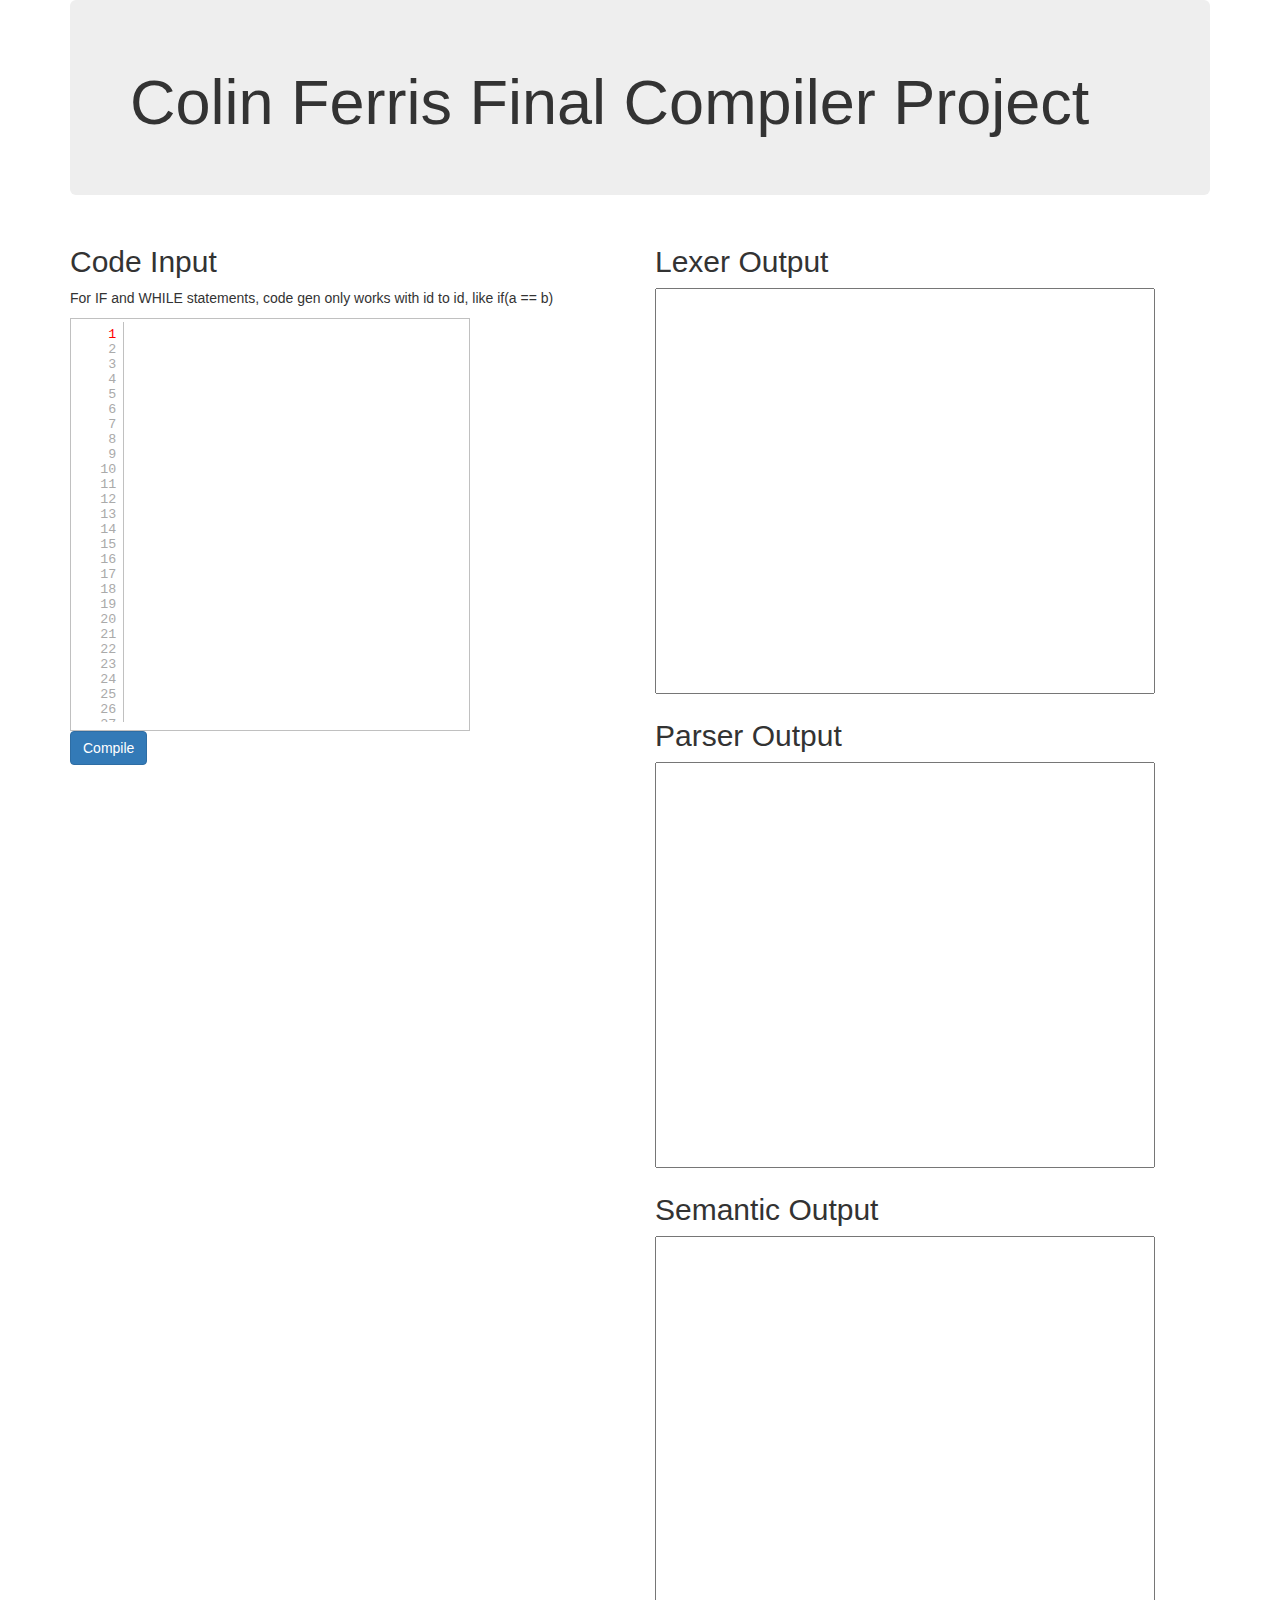
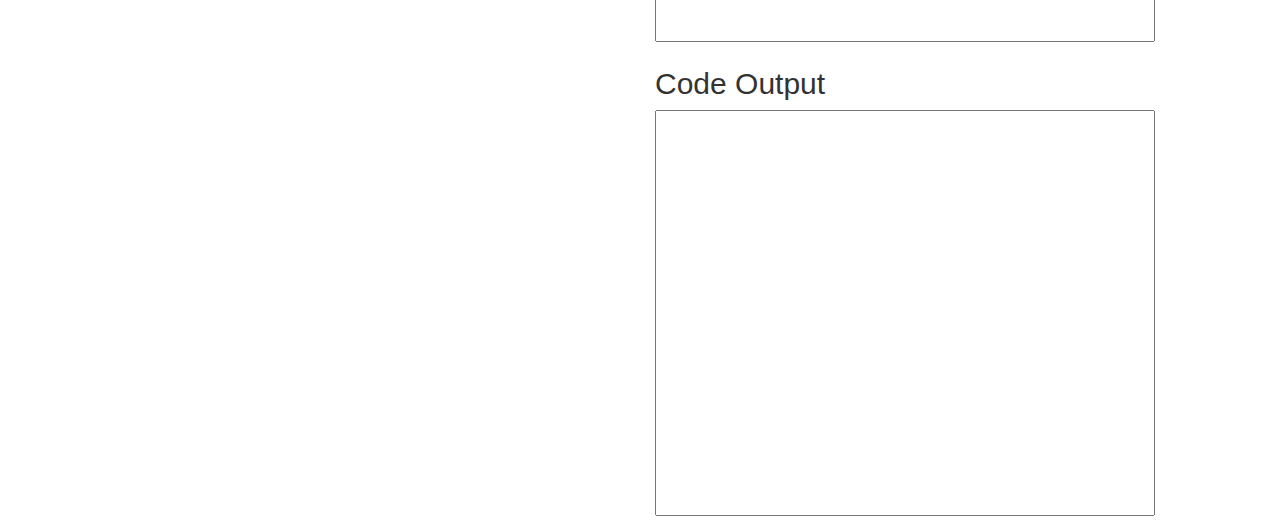
<file: index.html>
<!DOCTYPE html>
<html>

<head>



<title>
Colin's Compiler 
</title>

<script src="https://ajax.googleapis.com/ajax/libs/jquery/3.1.0/jquery.min.js"></script>
<script src="https://maxcdn.bootstrapcdn.com/bootstrap/3.3.7/js/bootstrap.min.js"></script>
<link rel="stylesheet" type="text/css" href="https://maxcdn.bootstrapcdn.com/bootstrap/3.3.7/css/bootstrap.min.css">
<script src="jquery-linedtextarea.js"></script>
<link href="jquery-linedtextarea.css" type="text/css" rel="stylesheet">
</head>

<body>

<div class="container">
	<div class="jumbotron">
		<h1>
		Colin Ferris Final Compiler Project
		</h1>
		
  </li>
	</div>
</div>


<div class = "container">
<div class = "row">
<div class = "col-md-6">
  <h2>Code Input</h2>
  <p>For IF and WHILE statements, code gen only works with id to id, like if(a == b) </p>
  <ul class="nav nav-pills">
			
		</ul>
  
<div class="linedtextarea"><textarea class="lined" id="textInput" rows="10" cols="60" wrap="off" style="resize: none; width: 400px; height: 400px;">

</textarea></div>
<ul class="nav nav-pills">
			<li class="active">
			
			<button onclick="lexer()" class="btn btn-primary">Compile</button>
			
			</li>
		</ul>


</div>



<div class = "col-md-4">
<h2>Lexer Output</h2>

<div>
<textarea id = "output" rows="20" cols="60" wrap="off" style="resize: none;  width: 500px;">


</textarea></div>




<h2>Parser Output</h2>
<div>
<textarea id = "tree" rows="20" cols="60" wrap="off" style="resize: none; width: 500px;">


</textarea></div>

<h2>Semantic Output</h2>
<div>
<textarea id = "AStree" rows="20" cols="60" wrap="off" style="resize: none; width: 500px;">


</textarea></div>

<h2>Code Output</h2>
<div>
<textarea id = "code" rows="20" cols="60" wrap="hard" style="resize: none; width: 500px;">


</textarea></div>
</div>

</div>

</div>





<script>
$(function() {
	$(".lined").linedtextarea(
		{selectedLine: 1}
	);
});
</script>


	








<script src="bootstrap/js/bootstrap.min.js"></script>
<script src="JS/lexer.js"></script>
<script src="JS/parser.js"></script>
<script src="JS/AST.js"></script>
<script src="JS/symbolTable.js"></script>
<script src="JS/codegen.js"></script>
<script src="jshashtable-master/hashtable.js"></script>


<script type="text/javascript">


			



</script>

<script type="text/javascript">
    var typesHash = new Hashtable();

    typesHash.put("A string", "string");
    typesHash.put(1, "number");

    var o = {};
    typesHash.put(o, "object");

  //  alert( typesHash.get(o) ); // "object"
</script>



</body>


</html>
</file>
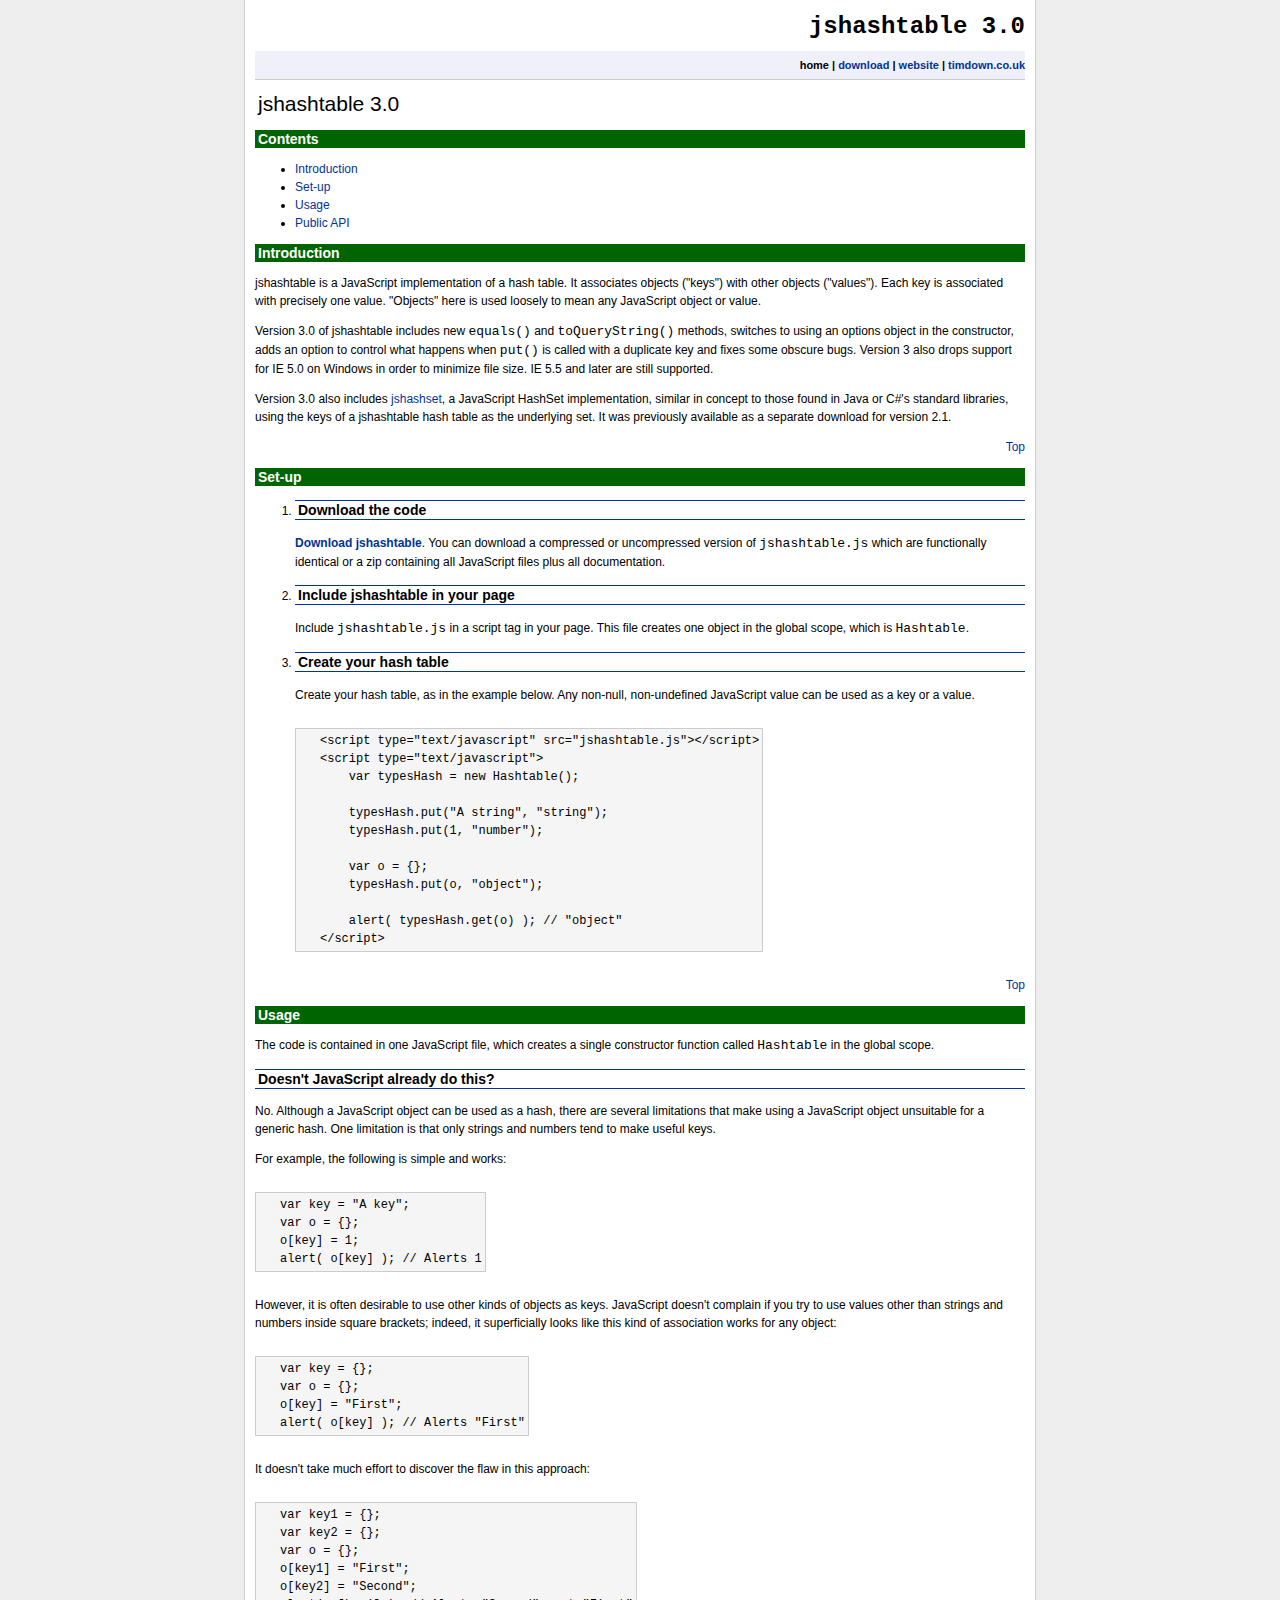
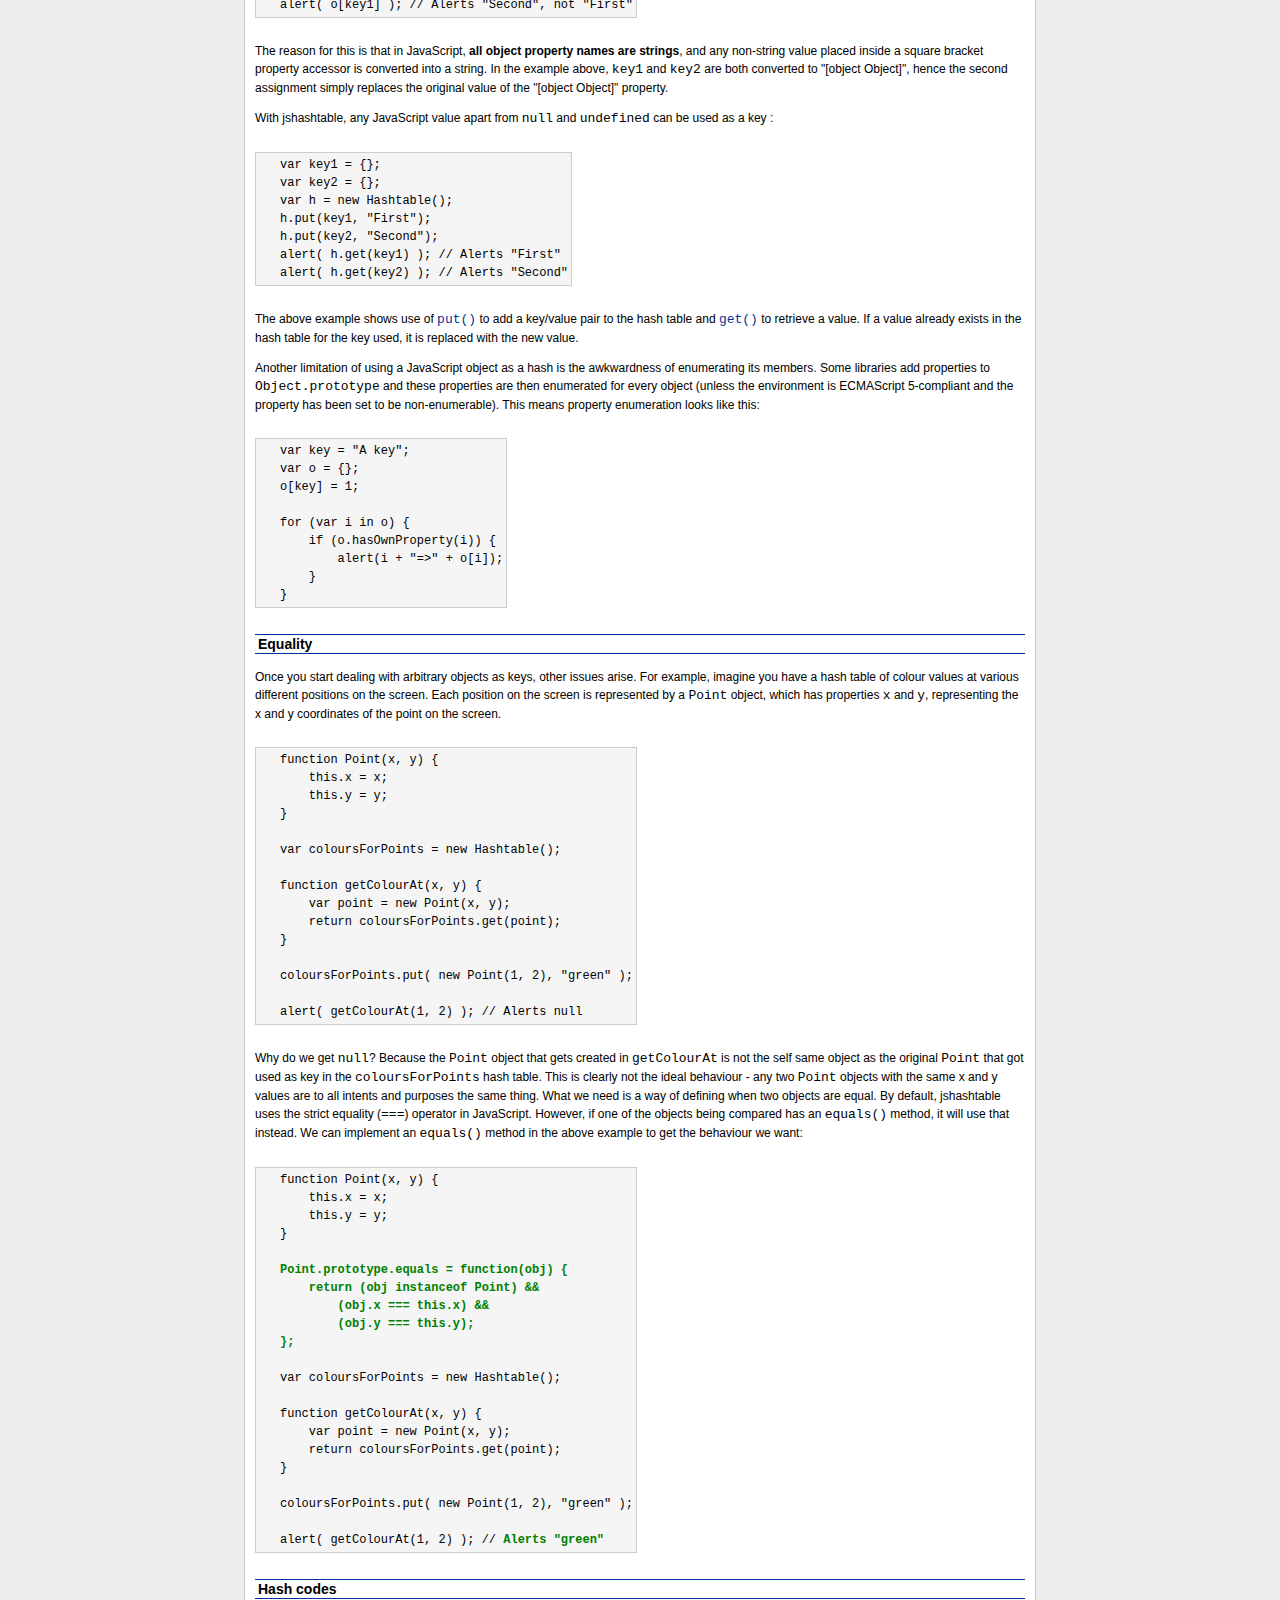
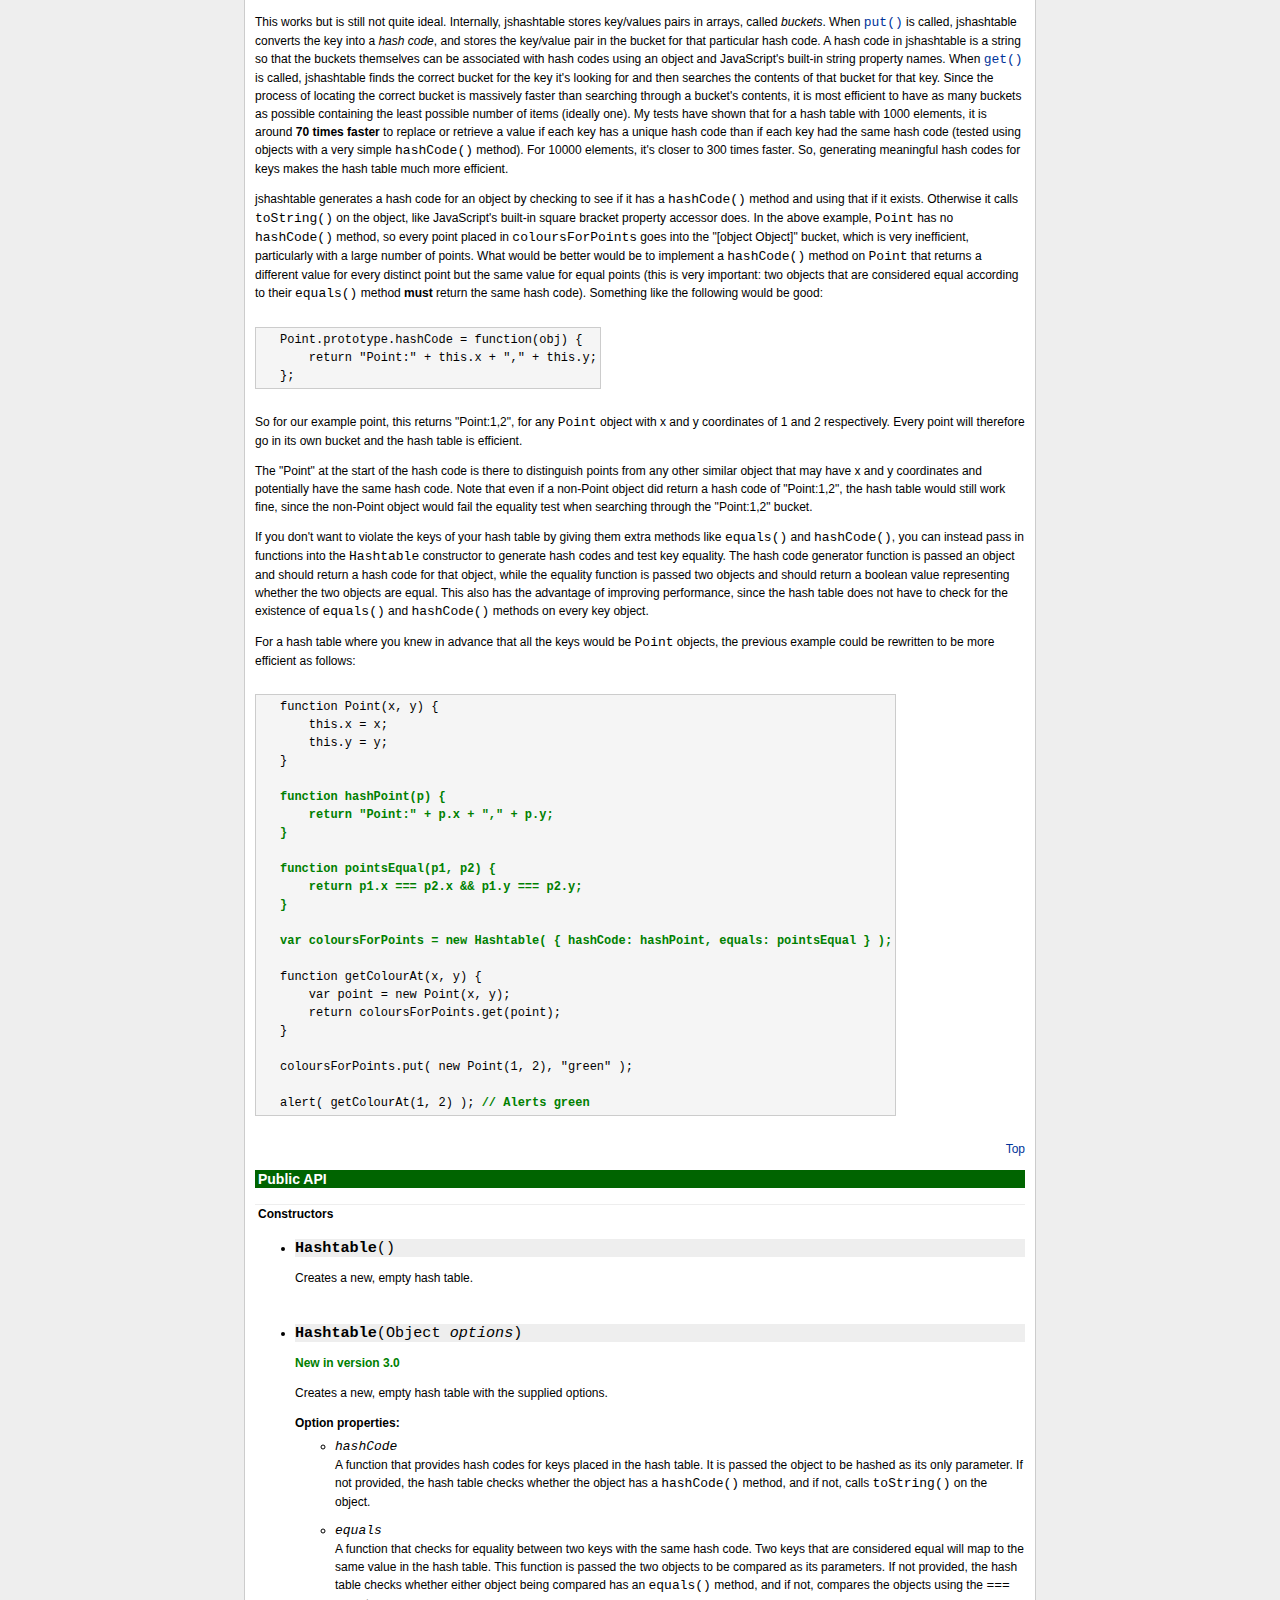
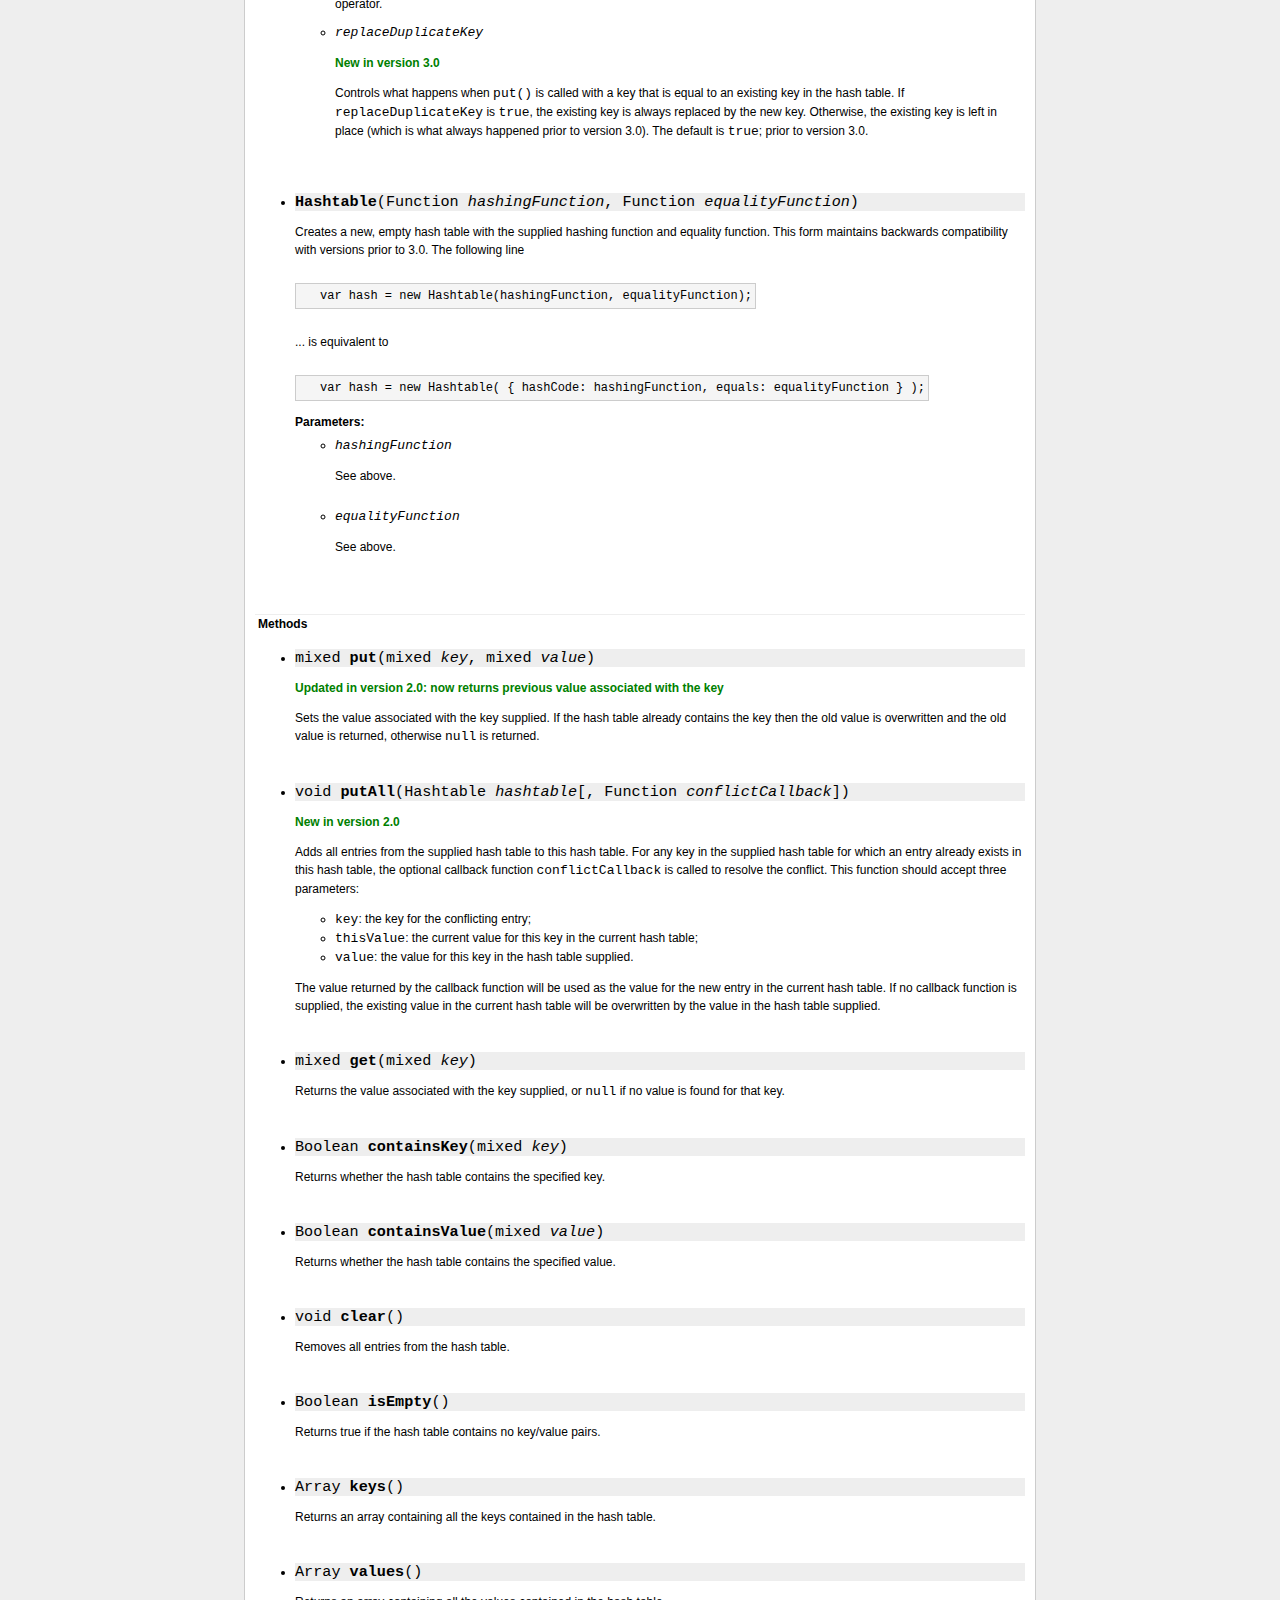
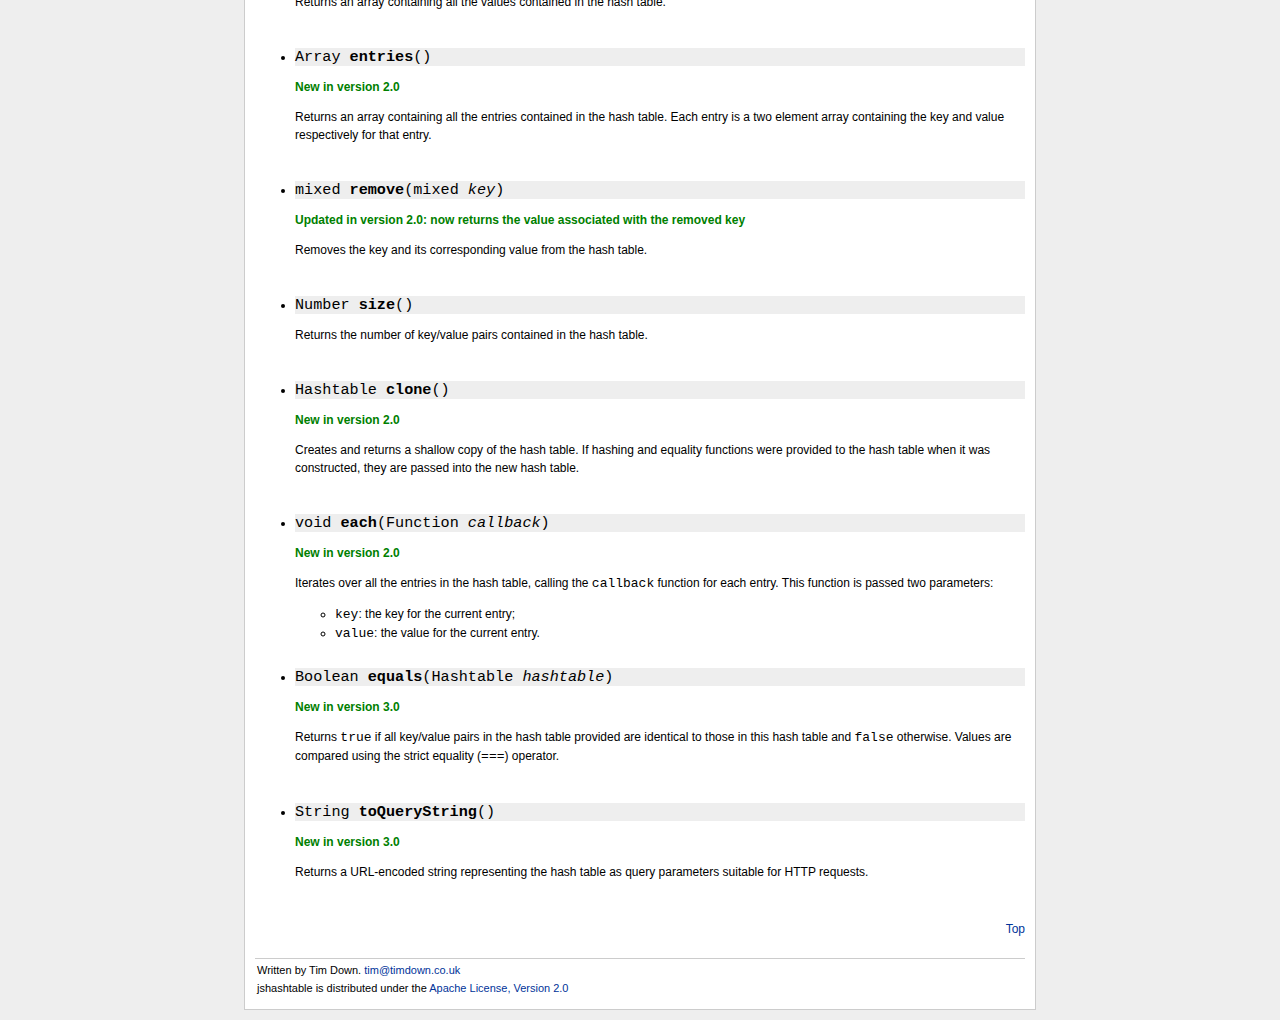
<file: jshashtable-master/docs/index.html>
<!DOCTYPE HTML PUBLIC "-//W3C//DTD HTML 4.01 Transitional//EN" "http://www.w3.org/TR/html4/loose.dtd">
<html>
    <head>
        <title>jshashtable, a JavaScript hash table</title>
        <meta name="author" content="Tim Down - tim@timdown.co.uk">
        <meta name="keywords" content="hashtable, hash, JavaScript, ECMAScript, JScript, hashmap, hashset, hashcode">
        <meta name="description" content="jshashtable, a JavaScript hash table implementation">
        <meta name="robots" content="all">
        <link rel="stylesheet" type="text/css" href="main.css" title="Default">
    </head>
    <body>
        <div id="container" class="nonav">
            <div id="header">
                <h1>jshashtable 3.0</h1>
                <div id="nav">
                    <span class="navitem">home</span>
                    | <a class="navitem" href="http://code.google.com/p/jshashtable/downloads/list"
                         title="Download">download</a>
                    | <a class="navitem" href="http://www.timdown.co.uk/jshashtable">website</a>
                    | <a class="navitem" href="http://www.timdown.co.uk">timdown.co.uk</a>
                </div>
            </div>
            <div id="content">
                <h1>jshashtable 3.0</h1>
                <div id="toc">
                    <h2>Contents</h2>
                    <ul>
                        <li><a href="#intro">Introduction</a></li>
                        <li><a href="#setup">Set-up</a></li>
                        <li><a href="#usage">Usage</a></li>
                        <li><a href="#api">Public API</a></li>
                    </ul>
                </div>
                <div id="intro">
                    <h2>Introduction</h2>
                    <p>
                        <span class="jsh">jshashtable</span> is a JavaScript implementation of a hash table. It
                        associates objects ("keys") with other objects ("values"). Each key is associated with precisely
                        one value. "Objects" here is used loosely to mean any JavaScript object or value.
                    </p>
                    <p>
                        Version 3.0 of <span class="jsh">jshashtable</span> includes new <code>equals()</code> and
                        <code>toQueryString()</code> methods, switches to using an options object in the constructor,
                        adds an option to control what happens when <code>put()</code> is called with a duplicate key
                        and fixes some obscure bugs. Version 3 also drops support for IE 5.0 on Windows in order to
                        minimize file size. IE 5.5 and later are still supported.
                    </p>
                    <p>
                        Version 3.0 also includes <a href="jshashset.html">jshashset</a>, a JavaScript HashSet
                        implementation, similar in concept to those found in Java or C#'s standard libraries, using the
                        keys of a jshashtable hash table as the underlying set. It was previously available as a
                        separate download for version 2.1.
                    </p>
                    <p class="linktotop">
                        <a href="#container">Top</a>
                    </p>
                </div>
                <div id="setup">
                    <h2>Set-up</h2>
                    <ol>
                        <li>
                            <h3>Download the code</h3>
                            <p>
                                <strong><a href="http://code.google.com/p/jshashtable/downloads/list"
                                           title="Download">Download jshashtable</a></strong>.
                                You can download a compressed or uncompressed version of <code>jshashtable.js</code>
                                which are functionally identical or a zip containing all JavaScript files plus all
                                documentation.
                            </p>
                        </li>
                        <li>
                            <h3>Include jshashtable in your page</h3>
                            <p>
                                Include <code>jshashtable.js</code> in a script tag in your page. This file creates one
                                object in the global scope, which is <code>Hashtable</code>.
                            </p>
                        </li>
                        <li>
                            <h3>Create your hash table</h3>
                            <p>
                                Create your hash table, as in the example below. Any non-null, non-undefined JavaScript
                                value can be used as a key or a value.
                            </p>
                    <pre class="code">
&lt;script type="text/javascript" src="jshashtable.js"&gt;&lt;/script&gt;
&lt;script type="text/javascript"&gt;
    var typesHash = new Hashtable();

    typesHash.put("A string", "string");
    typesHash.put(1, "number");

    var o = {};
    typesHash.put(o, "object");

    alert( typesHash.get(o) ); // "object"
&lt;/script&gt;
</pre>
                        </li>
                    </ol>
                    <p class="linktotop">
                        <a href="#container">Top</a>
                    </p>
                </div>
                <div id="usage">
                    <h2>Usage</h2>
                    <p>
                        The code is contained in one JavaScript file, which creates a single constructor function called
                        <code>Hashtable</code> in the global scope.
                    </p>
                    <h3>Doesn't JavaScript already do this?</h3>
                    <p>
                        No. Although a JavaScript object can be used as a hash, there are several limitations that make
                        using a JavaScript object unsuitable for a generic hash. One limitation is that only strings
                        and numbers tend to make useful keys.
                    </p>
                    <p>
                        For example, the following is simple and works:
                    </p>
                    <pre class="code">
var key = "A key";
var o = {};
o[key] = 1;
alert( o[key] ); // Alerts 1
</pre>
                    <p>
                        However, it is often desirable to use other kinds of objects as keys. JavaScript doesn't
                        complain if you try to use values other than strings and numbers inside square brackets;
                        indeed, it superficially looks like this kind of association works for any object:
                    </p>
                    <pre class="code">
var key = {};
var o = {};
o[key] = "First";
alert( o[key] ); // Alerts "First"
</pre>
                    <p>
                        It doesn't take much effort to discover the flaw in this approach:
                    </p>
                    <pre class="code">
var key1 = {};
var key2 = {};
var o = {};
o[key1] = "First";
o[key2] = "Second";
alert( o[key1] ); // Alerts "Second", not "First"
</pre>
                    <p>
                        The reason for this is that in JavaScript, <strong>all object property names are
                        strings</strong>, and any non-string value placed inside a square bracket property accessor is
                        converted into a string. In the example above, <code>key1</code> and <code>key2</code> are both
                        converted to "[object Object]", hence the second assignment simply replaces the original value
                        of the "[object Object]" property.
                    </p>
                    <p>
                        With <span class="jsh">jshashtable</span>, any JavaScript value apart from <code>null</code>
                        and <code>undefined</code> can be used as a key :
                    </p>
                    <pre class="code">
var key1 = {};
var key2 = {};
var h = new Hashtable();
h.put(key1, "First");
h.put(key2, "Second");
alert( h.get(key1) ); // Alerts "First"
alert( h.get(key2) ); // Alerts "Second"
</pre>
                    <p>
                        The above example shows use of <code><a href="#put">put()</a></code> to add a key/value pair to
                        the hash table and <code><a href="#get">get()</a></code> to retrieve a value. If a value already
                        exists in the hash table for the key used, it is replaced with the new value.
                    </p>
                    <p>
                        Another limitation of using a JavaScript object as a hash is the awkwardness of enumerating its
                        members. Some libraries add properties to <code>Object.prototype</code> and these properties
                        are then enumerated for every object (unless the environment is ECMAScript 5-compliant and the
                        property has been set to be non-enumerable). This means property enumeration looks like this:
                    </p>
                    <pre class="code">
var key = "A key";
var o = {};
o[key] = 1;

for (var i in o) {
    if (o.hasOwnProperty(i)) {
        alert(i + "=>" + o[i]);
    }
}
</pre>
                    <h3>Equality</h3>
                    <p>
                        Once you start dealing with arbitrary objects as keys, other issues arise. For example, imagine
                        you have a hash table of colour values at various different positions on the screen. Each
                        position on the screen is represented by a <code>Point</code> object, which has properties
                        <code>x</code> and <code>y</code>, representing the x and y coordinates of the point on the
                        screen.
                    </p>
                    <pre class="code">
function Point(x, y) {
    this.x = x;
    this.y = y;
}

var coloursForPoints = new Hashtable();

function getColourAt(x, y) {
    var point = new Point(x, y);
    return coloursForPoints.get(point);
}

coloursForPoints.put( new Point(1, 2), "green" );

alert( getColourAt(1, 2) ); // Alerts null
</pre>
                    <p>
                        Why do we get <code>null</code>? Because the <code>Point</code> object that gets created in
                        <code>getColourAt</code> is not the self same object as the original <code>Point</code> that got
                        used as key in the <code>coloursForPoints</code> hash table. This is clearly not the ideal
                        behaviour - any two <code>Point</code> objects with the same x and y values are to all intents
                        and purposes the same thing. What we need is a way of defining when two objects are equal. By
                        default, <span class="jsh">jshashtable</span> uses the strict equality (<code>===</code>)
                        operator in JavaScript. However, if one of the objects being compared has an
                        <code>equals()</code> method, it will use that instead. We can implement an
                        <code>equals()</code> method in the above example to get the behaviour we want:
                    </p>
                    <pre class="code">
function Point(x, y) {
    this.x = x;
    this.y = y;
}

<span class="new">Point.prototype.equals = function(obj) {
    return (obj instanceof Point) &amp;&amp;
        (obj.x === this.x) &amp;&amp;
        (obj.y === this.y);
};</span>

var coloursForPoints = new Hashtable();

function getColourAt(x, y) {
    var point = new Point(x, y);
    return coloursForPoints.get(point);
}

coloursForPoints.put( new Point(1, 2), "green" );

alert( getColourAt(1, 2) ); // <span class="new">Alerts "green"</span>
</pre>
                    <h3>Hash codes</h3>
                    <p>
                        This works but is still not quite ideal. Internally, <span class="jsh">jshashtable</span> stores
                        key/values pairs in arrays, called <em>buckets</em>. When <code><a href="#put">put()</a></code>
                        is called, <span class="jsh">jshashtable</span> converts the key into a <em>hash code</em>, and
                        stores the key/value pair in the bucket for that particular hash code. A hash code in
                        <span class="jsh">jshashtable</span> is a string so that the buckets themselves can be
                        associated with hash codes using an object and JavaScript's built-in string property names. When
                        <code><a href="#get">get()</a></code> is called, <span class="jsh">jshashtable</span> finds
                        the correct bucket for the key it's looking for and then searches the contents of that bucket
                        for that key. Since the process of locating the correct bucket is massively faster than
                        searching through a bucket's contents, it is most efficient to have as many buckets as possible
                        containing the least possible number of items (ideally one). My tests have shown that for a hash
                        table with 1000 elements, it is around <strong>70 times faster</strong> to replace or retrieve a
                        value if each key has a unique hash code than if each key had the same hash code (tested using
                        objects with a very simple <code>hashCode()</code> method). For 10000 elements, it's closer to
                        300 times faster. So, generating meaningful hash codes for keys makes the hash table much more
                        efficient.
                    </p>
                    <p>
                        <span class="jsh">jshashtable</span> generates a hash code for an object by checking to see if
                        it has a <code>hashCode()</code> method and using that if it exists. Otherwise it calls
                        <code>toString()</code> on the object, like JavaScript's built-in square bracket property
                        accessor does. In the above example, <code>Point</code> has no <code>hashCode()</code> method,
                        so every point placed in <code>coloursForPoints</code> goes into the "[object Object]" bucket,
                        which is very inefficient, particularly with a large number of points. What would be better
                        would be to implement a <code>hashCode()</code> method on <code>Point</code> that returns a
                        different value for every distinct point but the same value for equal points (this is very
                        important: two objects that are considered equal according to their <code>equals()</code> method
                        <strong>must</strong> return the same hash code). Something like the following would be good:
                    </p>
                    <pre class="code">
Point.prototype.hashCode = function(obj) {
    return "Point:" + this.x + "," + this.y;
};
</pre>
                    <p>
                        So for our example point, this returns "Point:1,2", for any <code>Point</code> object with x
                        and y coordinates of 1 and 2 respectively. Every point will therefore go in its own bucket and
                        the hash table is efficient.
                    </p>
                    <p>
                        The "Point" at the start of the hash code is there to distinguish points from any other similar
                        object that may have x and y coordinates and potentially have the same hash code. Note that even
                        if a non-Point object did return a hash code of "Point:1,2", the hash table would still work
                        fine, since the non-Point object would fail the equality test when searching through the
                        "Point:1,2" bucket.
                    </p>
                    <p>
                        If you don't want to violate the keys of your hash table by giving them extra methods like
                        <code>equals()</code> and <code>hashCode()</code>, you can instead pass in functions into the
                        <code>Hashtable</code> constructor to generate hash codes and test key equality. The hash code
                        generator function is passed an object and should return a hash code for that object, while the
                        equality function is passed two objects and should return a boolean value representing whether
                        the two objects are equal. This also has the advantage of improving performance, since the hash
                        table does not have to check for the existence of <code>equals()</code> and
                        <code>hashCode()</code> methods on every key object.
                    </p>
                    <p>
                        For a hash table where you knew in advance that all the keys would be <code>Point</code>
                        objects, the previous example could be rewritten to be more efficient as follows:
                    </p>
                    <pre class="code">
function Point(x, y) {
    this.x = x;
    this.y = y;
}

<span class="new">function hashPoint(p) {
    return "Point:" + p.x + "," + p.y;
}

function pointsEqual(p1, p2) {
    return p1.x === p2.x &amp;&amp; p1.y === p2.y;
}

var coloursForPoints = new Hashtable( { hashCode: hashPoint, equals: pointsEqual } );</span>

function getColourAt(x, y) {
    var point = new Point(x, y);
    return coloursForPoints.get(point);
}

coloursForPoints.put( new Point(1, 2), "green" );

alert( getColourAt(1, 2) ); <span class="new">// Alerts green</span>
</pre>
                    <p class="linktotop">
                        <a href="#container">Top</a>
                    </p>
                </div>
                <div id="api">
                    <h2>Public API</h2>
                    <h4>Constructors</h4>
                    <ul class="propertieslist">
                        <li class="method">
                            <div class="methodsignature">
                                <code><strong>Hashtable</strong>()</code>
                            </div>
                            <p>
                                Creates a new, empty hash table.
                            </p>
                        </li>
                        <li class="method">
                            <div class="methodsignature">
                                <code><strong>Hashtable</strong>(Object <em>options</em>)</code>
                            </div>
                            <div class="summary">
                                <p class="new">New in version 3.0</p>
                                <p>
                                    Creates a new, empty hash table with the supplied options.
                                </p>
                            </div>
                            <div class="paramsheading">Option properties:</div>
                            <ul class="params">
                                <li class="param">
                                    <code class="paramname">hashCode</code>
                                    <div>
                                        A function that provides hash codes for keys placed in the hash table.
                                        It is passed the object to be hashed as its only parameter. If not provided,
                                        the hash table checks whether the object has a <code>hashCode()</code> method,
                                        and if not, calls <code>toString()</code> on the object.
                                    </div>
                                </li>
                                <li class="param">
                                    <code class="paramname">equals</code>
                                    <div>
                                        A function that checks for equality between two keys with the same hash code.
                                        Two keys that are considered equal will map to the same value in the hash table.
                                        This function is passed the two objects to be compared as its parameters.
                                        If not provided, the hash table checks whether either object being compared has
                                        an <code>equals()</code> method, and if not, compares the objects using the
                                        <code>===</code> operator.
                                    </div>
                                </li>
                                <li class="param">
                                    <code class="paramname">replaceDuplicateKey</code>
                                    <p class="new">New in version 3.0</p>
                                    <p>
                                        Controls what happens when <code>put()</code> is called with a key that is equal
                                        to an existing key in the hash table. If <code>replaceDuplicateKey</code> is
                                        <code>true</code>, the existing key is always replaced by the new key.
                                        Otherwise, the existing key is left in place (which is what always happened
                                        prior to version 3.0). The default is <code>true</code>; prior to version 3.0.
                                    </p>
                                </li>
                            </ul>
                        </li>
                        <li class="method">
                            <div class="methodsignature">
                                <code><strong>Hashtable</strong>(Function <em>hashingFunction</em>, Function
                                    <em>equalityFunction</em>)</code>
                            </div>
                            <p class="summary">
                                Creates a new, empty hash table with the supplied hashing function and equality
                                function. This form maintains backwards compatibility with versions prior to 3.0.
                                The following line
                            </p>
                            <pre class="code">
var hash = new Hashtable(hashingFunction, equalityFunction);
</pre>
                            <p>... is equivalent to</p>
                            <pre class="code">
var hash = new Hashtable( { hashCode: hashingFunction, equals: equalityFunction } );
</pre>
                            <div class="paramsheading">Parameters:</div>
                            <ul class="params">
                                <li class="param">
                                    <code class="paramname">hashingFunction</code>
                                    <p>See above.</p>
                                </li>
                                <li class="param">
                                    <code class="paramname">equalityFunction</code>
                                    <p>See above.</p>
                                </li>
                            </ul>
                        </li>
                    </ul>
                    <h4>Methods</h4>
                    <ul class="propertieslist">
                        <li class="method" id="put">
                            <div class="methodsignature"><code>mixed <strong>put</strong>(mixed <em>key</em>, mixed
                                <em>value</em>)</code></div>
                            <div class="summary">
                                <p class="new">Updated in version 2.0: now returns previous value associated with the
                                    key</p>
                                <p>
                                    Sets the value associated with the key supplied. If the hash table already contains
                                    the key then the old value is overwritten and the old
                                    value is returned, otherwise <code>null</code> is returned.
                                </p>
                            </div>
                        </li>
                        <li class="method">
                            <div class="methodsignature"><code>void <strong>putAll</strong>(Hashtable
                                <em>hashtable</em>[, Function <em>conflictCallback</em>])</code></div>
                            <div class="summary">
                                <p class="new">New in version 2.0</p>
                                <p>
                                    Adds all entries from the supplied hash table to this hash table. For any key in the
                                    supplied hash table for which an entry already exists in this hash table, the
                                    optional callback function <code>conflictCallback</code> is called to resolve the
                                    conflict. This function should accept three parameters:
                                </p>
                                <ul>
                                    <li><code>key</code>: the key for the conflicting entry;</li>
                                    <li><code>thisValue</code>: the current value for this key in the current hash
                                        table;</li>
                                    <li><code>value</code>: the value for this key in the hash table supplied.</li>
                                </ul>
                                <p>
                                    The value returned by the callback function will be used as the value for the new
                                    entry in the current hash table. If no callback function is supplied, the existing
                                    value in the current hash table will be overwritten by the value in the hash table
                                    supplied.
                                </p>
                            </div>
                        </li>
                        <li class="method" id="get">
                            <div class="methodsignature"><code>mixed <strong>get</strong>(mixed
                                <em>key</em>)</code></div>
                            <div class="summary">
                                <p>
                                    Returns the value associated with the key supplied, or <code>null</code> if no value
                                    is found for that key.
                                </p>
                            </div>
                        </li>
                        <li class="method">
                            <div class="methodsignature"><code>Boolean <strong>containsKey</strong>(mixed
                                <em>key</em>)</code></div>
                            <div class="summary">
                                <p>
                                    Returns whether the hash table contains the specified key.
                                </p>
                            </div>
                        </li>
                        <li class="method">
                            <div class="methodsignature"><code>Boolean <strong>containsValue</strong>(mixed
                                <em>value</em>)</code></div>
                            <div class="summary">
                                <p>
                                    Returns whether the hash table contains the specified value.
                                </p>
                            </div>
                        </li>
                        <li class="method">
                            <div class="methodsignature"><code>void <strong>clear</strong>()</code></div>
                            <div class="summary">
                                <p>
                                    Removes all entries from the hash table.
                                </p>
                            </div>
                        </li>
                        <li class="method">
                            <div class="methodsignature"><code>Boolean <strong>isEmpty</strong>()</code></div>
                            <div class="summary">
                                <p>
                                    Returns true if the hash table contains no key/value pairs.
                                </p>
                            </div>
                        </li>
                        <li class="method">
                            <div class="methodsignature"><code>Array <strong>keys</strong>()</code></div>
                            <div class="summary">
                                <p>
                                    Returns an array containing all the keys contained in the hash table.
                                </p>
                            </div>
                        </li>
                        <li class="method">
                            <div class="methodsignature"><code>Array <strong>values</strong>()</code></div>
                            <div class="summary">
                                <p>
                                    Returns an array containing all the values contained in the hash table.
                                </p>
                            </div>
                        </li>
                        <li class="method">
                            <div class="methodsignature"><code>Array <strong>entries</strong>()</code></div>
                            <p class="new">New in version 2.0</p>
                            <div class="summary">
                                <p>
                                    Returns an array containing all the entries contained in the hash table. Each entry
                                    is a two element array containing the key and value respectively for that entry.
                                </p>
                            </div>
                        </li>
                        <li class="method">
                            <div class="methodsignature"><code>mixed <strong>remove</strong>(mixed
                                <em>key</em>)</code></div>
                            <div class="summary">
                                <p class="new">Updated in version 2.0: now returns the value associated with the removed
                                    key</p>
                                <p>
                                    Removes the key and its corresponding value from the hash table.
                                </p>
                            </div>
                        </li>
                        <li class="method">
                            <div class="methodsignature"><code>Number <strong>size</strong>()</code></div>
                            <div class="summary">
                                <p>
                                    Returns the number of key/value pairs contained in the hash table.
                                </p>
                            </div>
                        </li>
                        <li class="method">
                            <div class="methodsignature"><code>Hashtable <strong>clone</strong>()</code></div>
                            <p class="new">New in version 2.0</p>
                            <div class="summary">
                                <p>
                                    Creates and returns a shallow copy of the hash table. If hashing and equality
                                    functions were provided to the hash table when it was constructed, they are passed
                                    into the new hash table.
                                </p>
                            </div>
                        </li>
                        <li class="method">
                            <div class="methodsignature"><code>void <strong>each</strong>(Function
                                <em>callback</em>)</code></div>
                            <p class="new">New in version 2.0</p>
                            <div class="summary">
                                <p>
                                    Iterates over all the entries in the hash table, calling the <code>callback</code>
                                    function for each entry. This function is passed two parameters:
                                </p>
                                <ul>
                                    <li><code>key</code>: the key for the current entry;</li>
                                    <li><code>value</code>: the value for the current entry.</li>
                                </ul>
                            </div>
                        </li>
                        <li class="method">
                            <div class="methodsignature"><code>Boolean <strong>equals</strong>(Hashtable
                                <em>hashtable</em>)</code></div>
                            <p class="new">New in version 3.0</p>
                            <div class="summary">
                                <p>
                                    Returns <code>true</code> if all key/value pairs in the hash table provided are
                                    identical to those in this hash table and <code>false</code> otherwise. Values are
                                    compared using the strict equality (<code>===</code>) operator.
                                </p>
                            </div>
                        </li>
                        <li class="method">
                            <div class="methodsignature"><code>String <strong>toQueryString</strong>()</code></div>
                            <p class="new">New in version 3.0</p>
                            <div class="summary">
                                <p>
                                    Returns a URL-encoded string representing the hash table as query parameters
                                    suitable for HTTP requests.
                                </p>
                            </div>
                        </li>
                    </ul>
                    <p class="linktotop">
                        <a href="#container">Top</a>
                    </p>
                </div>
            </div>
            <div id="footer">
                Written by Tim Down. <a href="mailto:tim@timdown.co.uk">tim@timdown.co.uk</a>
                <br>
                <span class="jsh">jshashtable</span> is distributed under the
                <a href="http://www.apache.org/licenses/LICENSE-2.0.html" title="Apache License, Version 2.0">Apache
                    License, Version 2.0</a>
            </div>
        </div>
    </body>
</html>
</file>
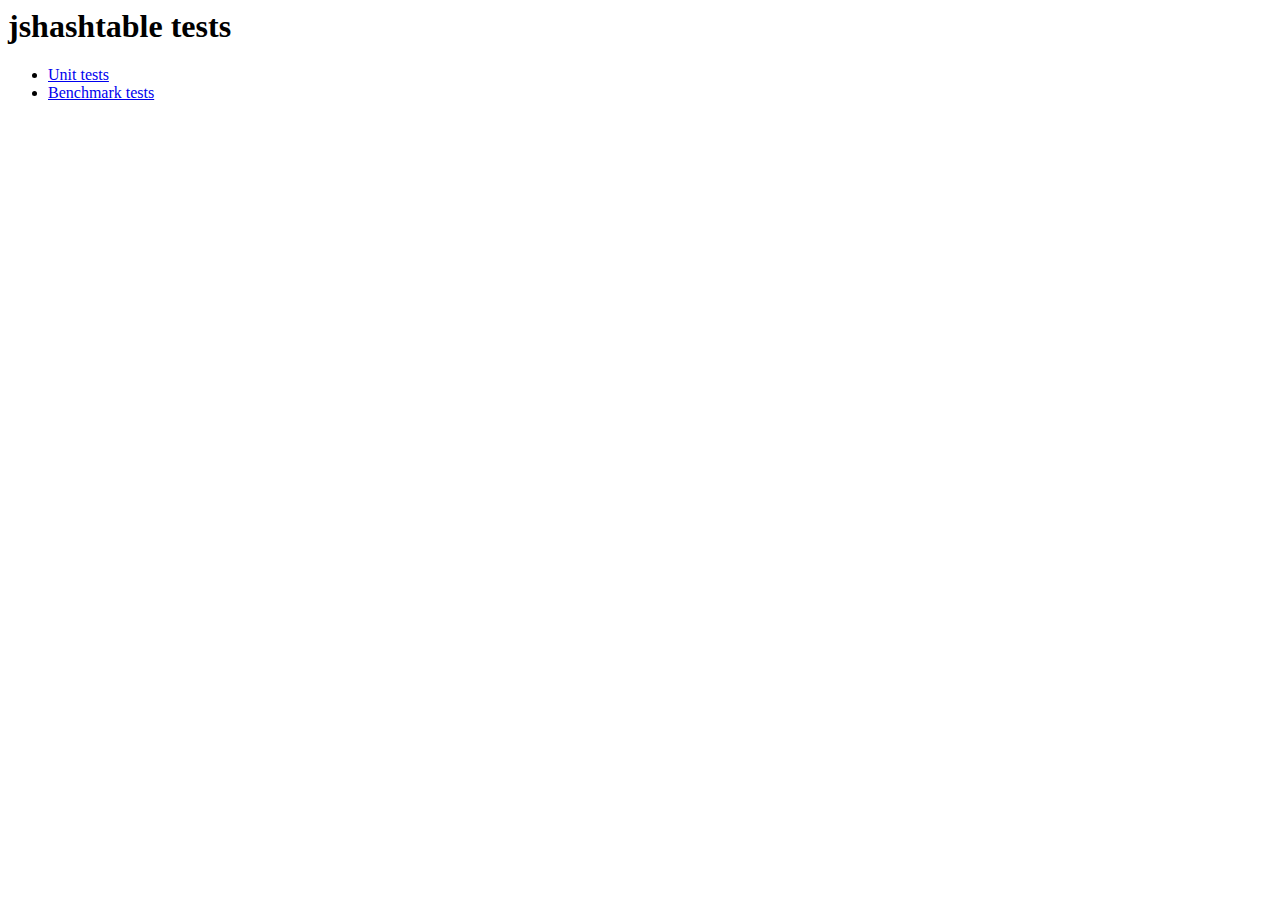
<file: jshashtable-master/test/index.html>
<html>
	<head>
		<title>jshashtable tests</title>
	</head>
	<body>
		<h1>jshashtable tests</h1>
		<ul>
			<li><a href="hashtable.html">Unit tests</a></li>
			<li><a href="benchmark.html">Benchmark tests</a></li>
		</ul>
	</body>
</html>
</file>
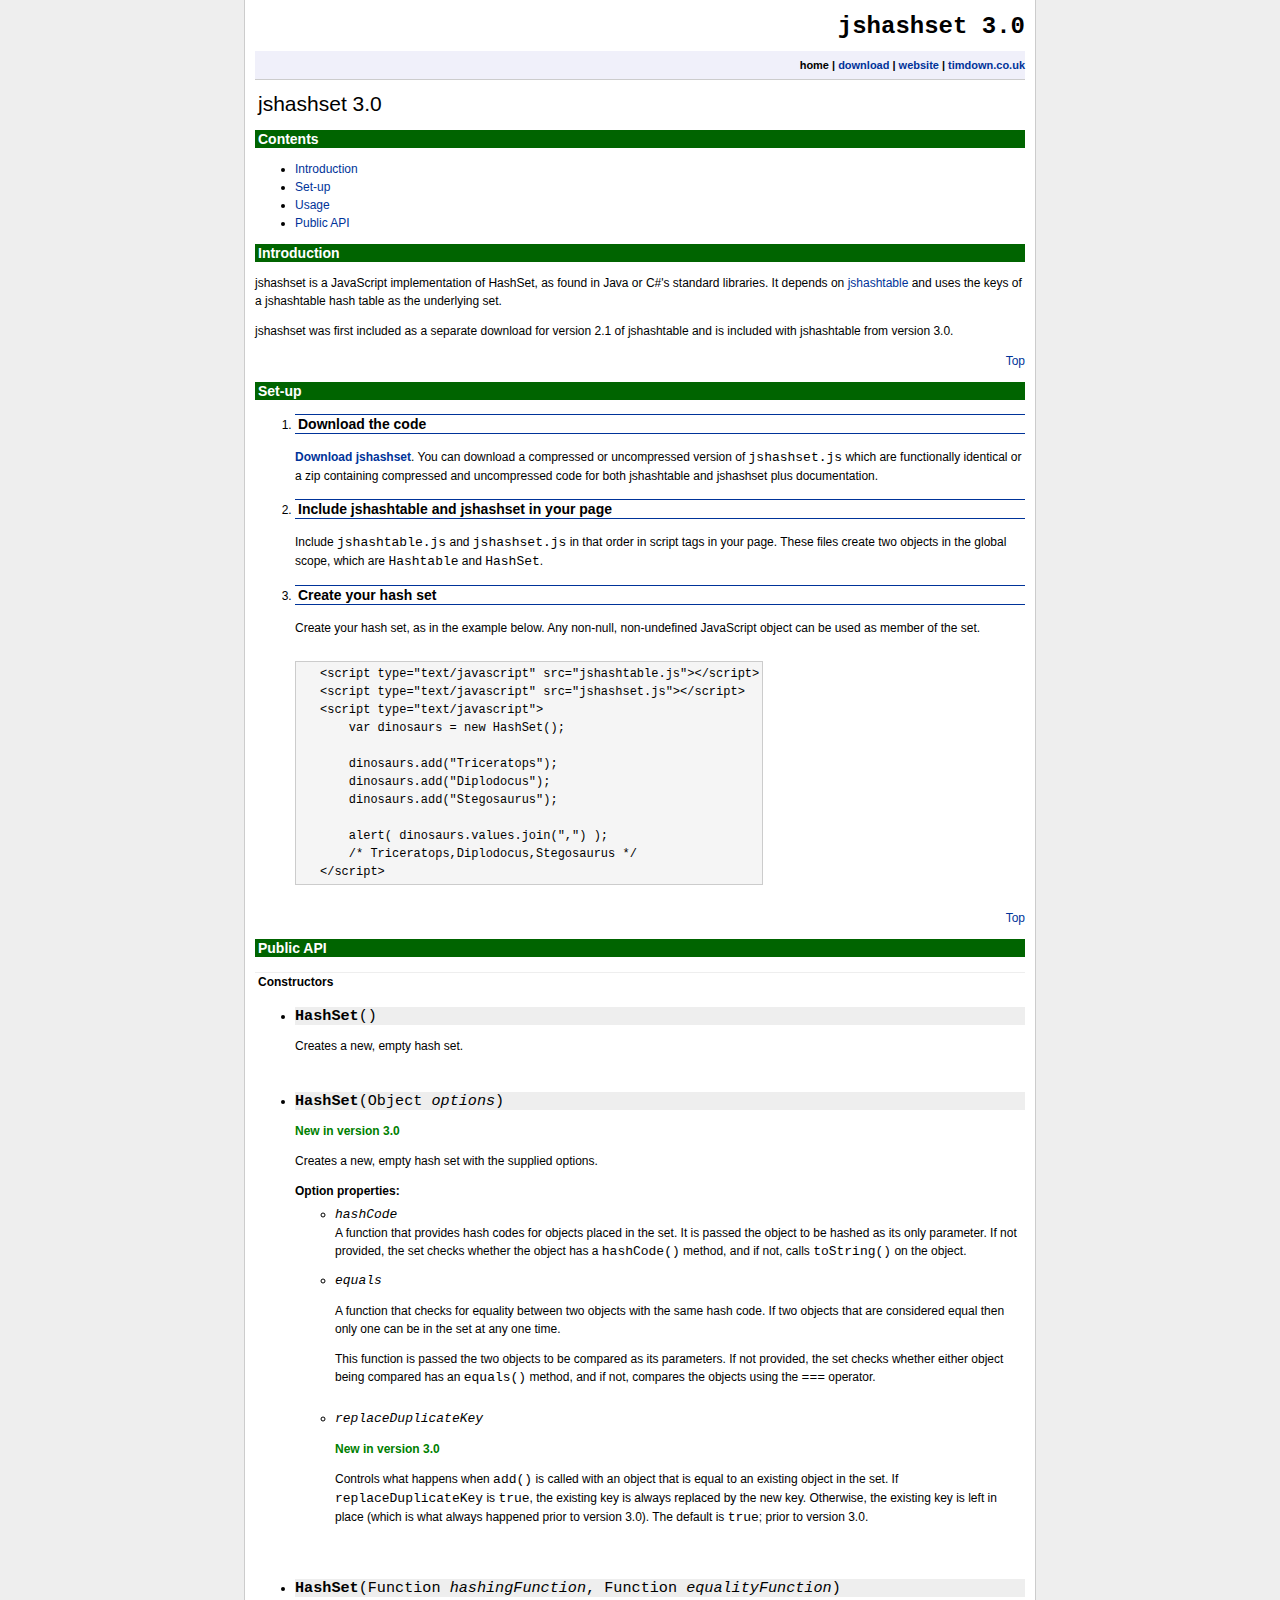
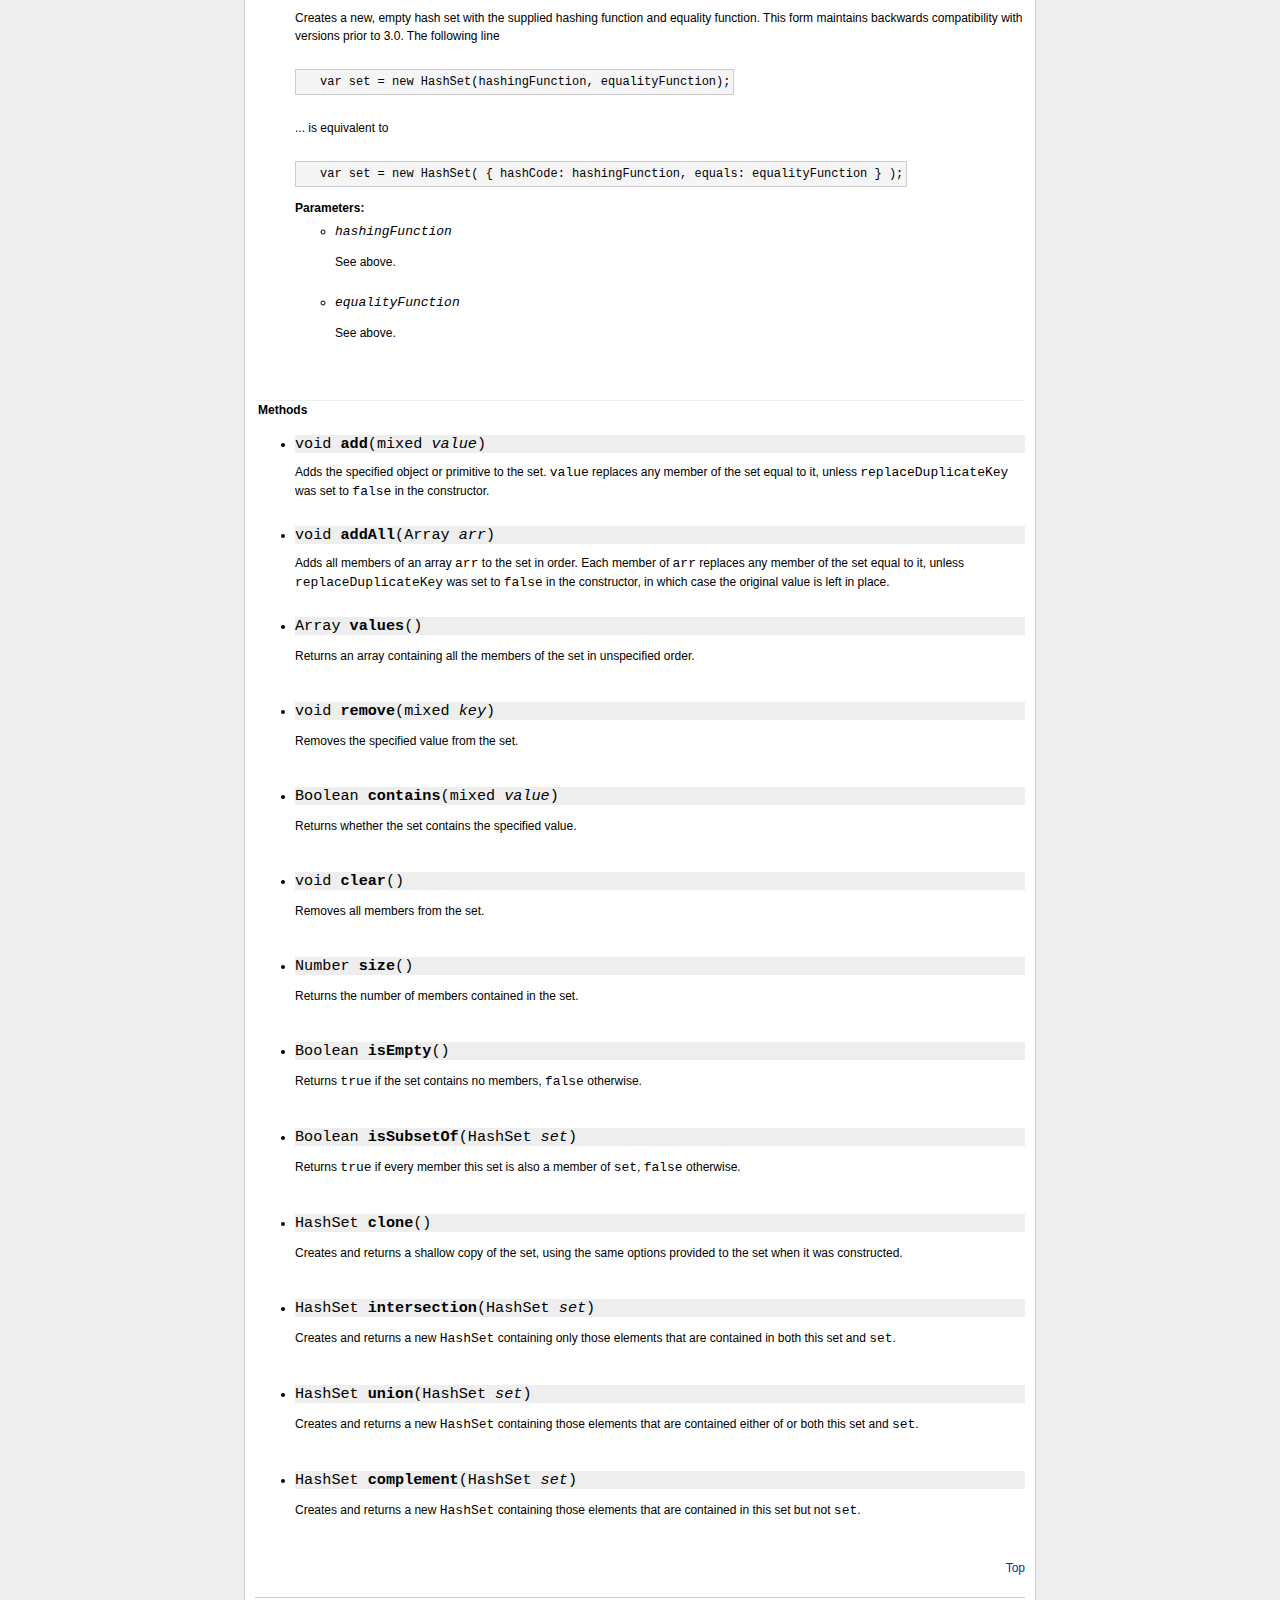
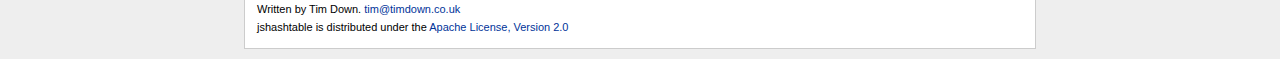
<file: jshashtable-master/docs/jshashset.html>
<!DOCTYPE HTML PUBLIC "-//W3C//DTD HTML 4.01 Transitional//EN" "http://www.w3.org/TR/html4/loose.dtd">
<html>
    <head>
        <title>jshashset, a JavaScript implementation of HashSet</title>
        <meta name="author" content="Tim Down - tim@timdown.co.uk">
        <meta name="keywords" content="hash, set, JavaScript, hashmap, hashset, hashtable, DHTML">
        <meta name="description" content="jshashtable, a JavaScript hash table implementation">
        <meta name="robots" content="all">
        <link rel="stylesheet" type="text/css" href="main.css" title="Default">
    </head>
    <body>
        <div id="container" class="nonav">
            <div id="header">
                <h1>jshashset 3.0</h1>
                <div id="nav">
                    <span class="navitem">home</span>
                    | <a class="navitem" href="http://code.google.com/p/jshashtable/downloads/list"
                         title="Download">download</a>
                    | <a class="navitem" href="http://www.timdown.co.uk/jshashtable">website</a>
                    | <a class="navitem" href="http://www.timdown.co.uk">timdown.co.uk</a>
                </div>
            </div>
            <div id="content">
                <h1>jshashset 3.0</h1>
                <div id="toc">
                    <h2>Contents</h2>
                    <ul>
                        <li><a href="#intro">Introduction</a></li>
                        <li><a href="#setup">Set-up</a></li>
                        <li><a href="#usage">Usage</a></li>
                        <li><a href="#api">Public API</a></li>
                    </ul>
                </div>
                <div id="intro">
                    <h2>Introduction</h2>
                    <p>
                        <span class="jsh">jshashset</span> is a JavaScript implementation of HashSet, as found in Java
                        or C#'s standard libraries. It depends on <a href="index.html">jshashtable</a> and uses the keys
                        of a <span class="jsh">jshashtable</span> hash table as the underlying set.
                    </p>
                    <p>
                        <span class="jsh">jshashset</span> was first included as a separate download for version 2.1 of
                        <span class="jsh">jshashtable</span> and is included with jshashtable from version 3.0.
                    </p>
                    <p class="linktotop">
                        <a href="#container">Top</a>
                    </p>
                </div>
                <div id="setup">
                    <h2>Set-up</h2>
                    <ol>
                        <li>
                            <h3>Download the code</h3>
                            <p>
                                <strong><a href="http://code.google.com/p/jshashtable/downloads/list"
                                           title="Download">Download jshashset</a></strong>.
                                You can download a compressed or uncompressed version of <code>jshashset.js</code>
                                which are functionally identical or a zip containing compressed and uncompressed code
                                for both <span class="jsh">jshashtable</span> and <span class="jsh">jshashset</span>
                                plus documentation.
                            </p>
                        </li>
                        <li>
                            <h3>Include jshashtable and jshashset in your page</h3>
                            <p>
                                Include <code>jshashtable.js</code> and <code>jshashset.js</code> in that order in
                                script tags in your page. These files create two objects in the global scope, which are
                                <code>Hashtable</code> and <code>HashSet</code>.
                            </p>
                        </li>
                        <li>
                            <h3>Create your hash set</h3>
                            <p>
                                Create your hash set, as in the example below. Any non-null, non-undefined JavaScript
                                object can be used as member of the set.
                            </p>
                    <pre class="code">
&lt;script type="text/javascript" src="jshashtable.js"&gt;&lt;/script&gt;
&lt;script type="text/javascript" src="jshashset.js"&gt;&lt;/script&gt;
&lt;script type="text/javascript"&gt;
    var dinosaurs = new HashSet();

    dinosaurs.add("Triceratops");
    dinosaurs.add("Diplodocus");
    dinosaurs.add("Stegosaurus");

    alert( dinosaurs.values.join(",") );
    /* Triceratops,Diplodocus,Stegosaurus */
&lt;/script&gt;
</pre>
                        </li>
                    </ol>
                    <p class="linktotop">
                        <a href="#container">Top</a>
                    </p>
                </div>
                <div id="api">
                    <h2>Public API</h2>
                    <h4>Constructors</h4>
                    <ul class="propertieslist">
                        <li class="method">
                            <div class="methodsignature">
                                <code><strong>HashSet</strong>()</code>
                            </div>
                            <p>
                                Creates a new, empty hash set.
                            </p>
                        </li>
                        <li class="method">
                            <div class="methodsignature">
                                <code><strong>HashSet</strong>(Object <em>options</em>)</code>
                            </div>
                            <div class="summary">
                                <p class="new">New in version 3.0</p>
                                <p>
                                    Creates a new, empty hash set with the supplied options.
                                </p>
                            </div>
                            <div class="paramsheading">Option properties:</div>
                            <ul class="params">
                                <li class="param">
                                    <code class="paramname">hashCode</code>
                                    <div>
                                        A function that provides hash codes for objects placed in the set. It is passed
                                        the object to be hashed as its only parameter. If not provided, the set checks
                                        whether the object has a <code>hashCode()</code> method, and if not, calls
                                        <code>toString()</code> on the object.
                                    </div>
                                </li>
                                <li class="param">
                                    <code class="paramname">equals</code>
                                    <div>
                                        <p>
                                            A function that checks for equality between two objects with the same hash
                                            code. If two objects that are considered equal then only one can be in the
                                            set at any one time.
                                        </p>
                                        <p>
                                            This function is passed the two objects to be compared as its parameters. If
                                            not provided, the set checks whether either object being compared has an
                                            <code>equals()</code> method, and if not, compares the objects using the
                                            <code>===</code> operator.
                                        </p>
                                    </div>
                                </li>
                                <li class="param">
                                    <code class="paramname">replaceDuplicateKey</code>
                                    <p class="new">New in version 3.0</p>
                                    <p>
                                        Controls what happens when <code>add()</code> is called with an object that is
                                        equal to an existing object in the set. If <code>replaceDuplicateKey</code> is
                                        <code>true</code>, the existing key is always replaced by the new key.
                                        Otherwise, the existing key is left in place (which is what always happened
                                        prior to version 3.0). The default is <code>true</code>; prior to version 3.0.
                                    </p>
                                </li>
                            </ul>
                        </li>
                        <li class="method">
                            <div class="methodsignature">
                                <code><strong>HashSet</strong>(Function <em>hashingFunction</em>, Function
                                    <em>equalityFunction</em>)</code>
                            </div>
                            <p class="summary">
                                Creates a new, empty hash set with the supplied hashing function and equality
                                function. This form maintains backwards compatibility with versions prior to 3.0.
                                The following line
                            </p>
                            <pre class="code">
var set = new HashSet(hashingFunction, equalityFunction);
</pre>
                            <p>... is equivalent to</p>
                            <pre class="code">
var set = new HashSet( { hashCode: hashingFunction, equals: equalityFunction } );
</pre>
                            <div class="paramsheading">Parameters:</div>
                            <ul class="params">
                                <li class="param">
                                    <code class="paramname">hashingFunction</code>
                                    <p>See above.</p>
                                </li>
                                <li class="param">
                                    <code class="paramname">equalityFunction</code>
                                    <p>See above.</p>
                                </li>
                            </ul>
                        </li>
                    </ul>
                    <h4>Methods</h4>
                    <ul class="propertieslist">
                        <li class="method" id="put">
                            <div class="methodsignature"><code>void <strong>add</strong>(mixed
                                <em>value</em>)</code></div>
                            <div class="summary">
                                Adds the specified object or primitive to the set. <code>value</code> replaces any
                                member of the set equal to it, unless <code>replaceDuplicateKey</code> was set to
                                <code>false</code> in the constructor.
                            </div>
                        </li>
                        <li class="method">
                            <div class="methodsignature"><code>void <strong>addAll</strong>(Array
                                <em>arr</em>)</code></div>
                            <div class="summary">
                                Adds all members of an array <code>arr</code> to the set in order. Each member of
                                <code>arr</code> replaces any member of the set equal to it, unless
                                <code>replaceDuplicateKey</code> was set to <code>false</code> in the constructor, in
                                which case the original value is left in place.
                            </div>
                        </li>
                        <li class="method">
                            <div class="methodsignature"><code>Array <strong>values</strong>()</code></div>
                            <div class="summary">
                                <p>
                                    Returns an array containing all the members of the set in unspecified order.
                                </p>
                            </div>
                        </li>
                        <li class="method">
                            <div class="methodsignature"><code>void <strong>remove</strong>(mixed
                                <em>key</em>)</code></div>
                            <div class="summary">
                                <p>
                                    Removes the specified value from the set.
                                </p>
                            </div>
                        </li>
                        <li class="method">
                            <div class="methodsignature"><code>Boolean <strong>contains</strong>(mixed
                                <em>value</em>)</code></div>
                            <div class="summary">
                                <p>
                                    Returns whether the set contains the specified value.
                                </p>
                            </div>
                        </li>
                        <li class="method">
                            <div class="methodsignature"><code>void <strong>clear</strong>()</code></div>
                            <div class="summary">
                                <p>
                                    Removes all members from the set.
                                </p>
                            </div>
                        </li>
                        <li class="method">
                            <div class="methodsignature"><code>Number <strong>size</strong>()</code></div>
                            <div class="summary">
                                <p>
                                    Returns the number of members contained in the set.
                                </p>
                            </div>
                        </li>
                        <li class="method">
                            <div class="methodsignature"><code>Boolean <strong>isEmpty</strong>()</code></div>
                            <div class="summary">
                                <p>
                                    Returns <code>true</code> if the set contains no members, <code>false</code>
                                    otherwise.
                                </p>
                            </div>
                        </li>
                        <li class="method">
                            <div class="methodsignature"><code>Boolean <strong>isSubsetOf</strong>(HashSet
                                <em>set</em>)</code></div>
                            <div class="summary">
                                <p>
                                    Returns <code>true</code> if every member this set is also a member of
                                    <code>set</code>, <code>false</code> otherwise.
                                </p>
                            </div>
                        </li>
                        <li class="method">
                            <div class="methodsignature"><code>HashSet <strong>clone</strong>()</code></div>
                            <div class="summary">
                                <p>
                                    Creates and returns a shallow copy of the set, using the same options provided to
                                    the set when it was constructed.
                                </p>
                            </div>
                        </li>
                        <li class="method">
                            <div class="methodsignature"><code>HashSet <strong>intersection</strong>(HashSet
                                <em>set</em>)</code></div>
                            <div class="summary">
                                <p>
                                    Creates and returns a new <code>HashSet</code> containing only those elements that
                                    are contained in both this set and <code>set</code>.
                                </p>
                            </div>
                        </li>
                        <li class="method">
                            <div class="methodsignature"><code>HashSet <strong>union</strong>(HashSet
                                <em>set</em>)</code></div>
                            <div class="summary">
                                <p>
                                    Creates and returns a new <code>HashSet</code> containing those elements that are
                                    contained either of or both this set and <code>set</code>.
                                </p>
                            </div>
                        </li>
                        <li class="method">
                            <div class="methodsignature"><code>HashSet <strong>complement</strong>(HashSet
                                <em>set</em>)</code></div>
                            <div class="summary">
                                <p>
                                    Creates and returns a new <code>HashSet</code> containing those elements that are
                                    contained in this set but not <code>set</code>.
                                </p>
                            </div>
                        </li>
                    </ul>
                    <p class="linktotop">
                        <a href="#container">Top</a>
                    </p>
                </div>
            </div>
            <div id="footer">
                Written by Tim Down. <a href="mailto:tim@timdown.co.uk">tim@timdown.co.uk</a>
                <br>
                <span class="jsh">jshashtable</span> is distributed under the
                <a href="http://www.apache.org/licenses/LICENSE-2.0.html" title="Apache License, Version 2.0">Apache
                    License, Version 2.0</a>
            </div>
        </div>
    </body>
</html>
</file>
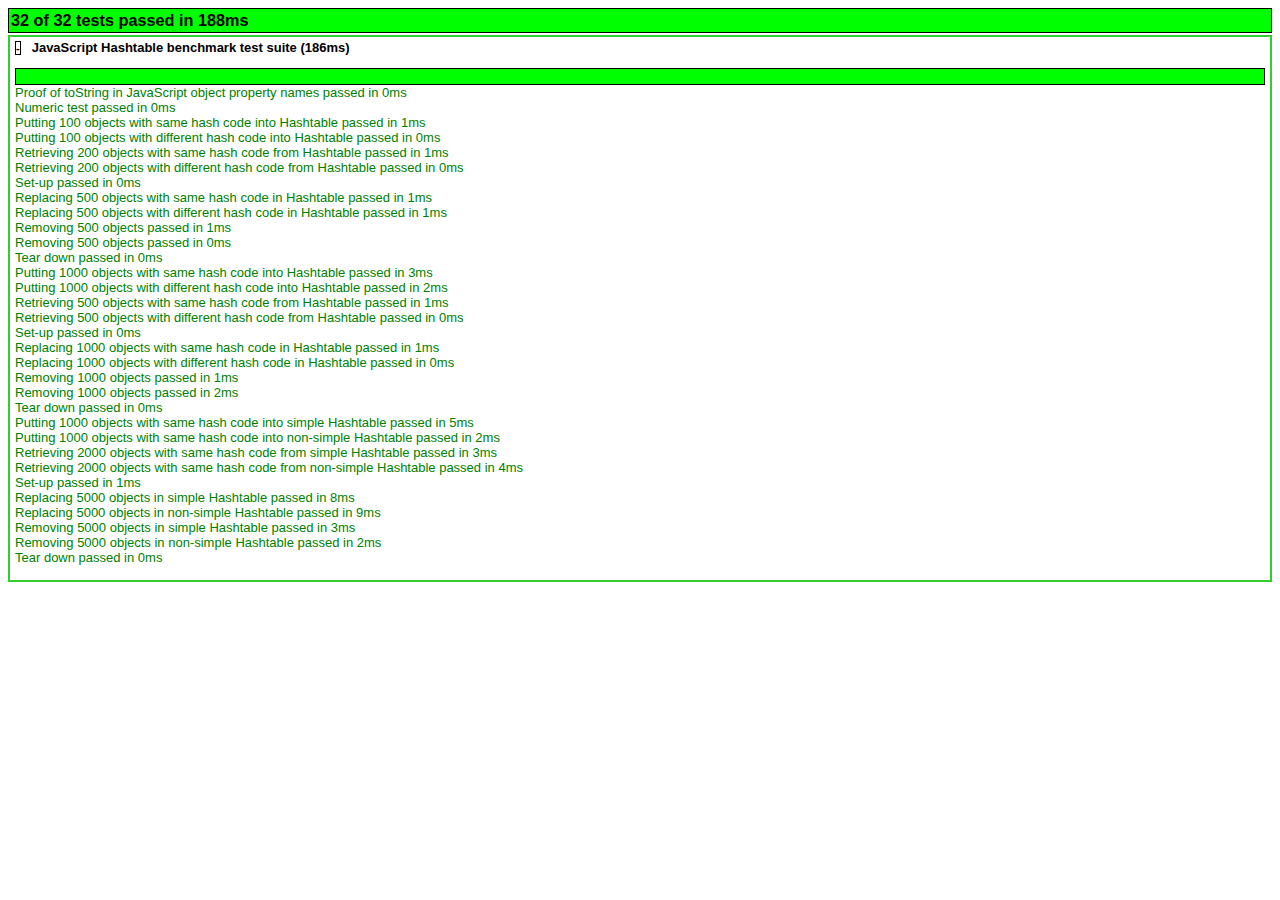
<file: jshashtable-master/test/benchmark.html>
<?xml version="1.0"?>
<!DOCTYPE html PUBLIC "-//W3C//DTD XHTML 1.0 Strict//EN" "http://www.w3.org/TR/xhtml1/DTD/xhtml1-strict.dtd">
<html xmlns="http://www.w3.org/1999/xhtml" lang="en" xml:lang="en">
	<head>
		<title>Hashtable 2.1 Benchmark Tests</title>
		<script type="text/javascript" src="xntest.js"></script>
		<script type="text/javascript" src="../hashtable.js"></script>
		<script type="text/javascript" src="benchmark.js"></script>
		<link rel="stylesheet" type="text/css" href="tests.css"/>
	</head>
	<body>
		<div id="messages"></div>
	</body>
</html>
</file>
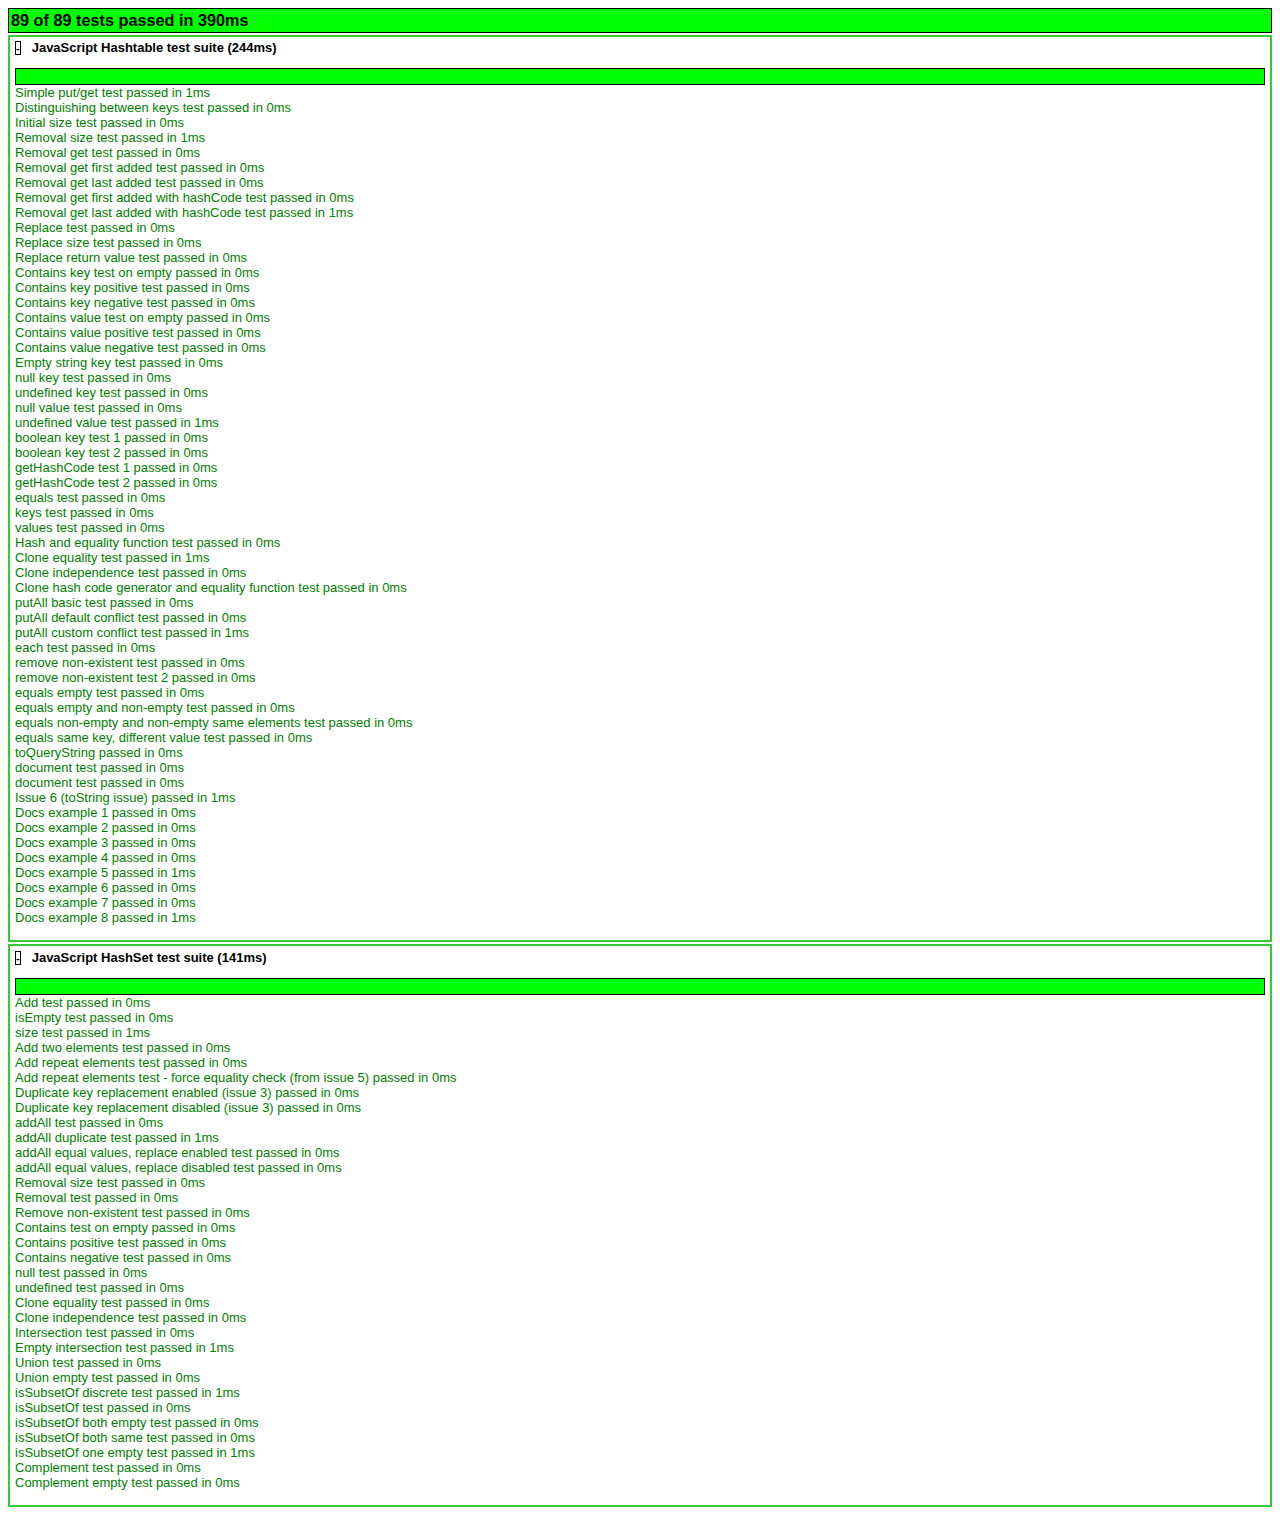
<file: jshashtable-master/test/hashtable.html>
<?xml version="1.0"?>
<!DOCTYPE html PUBLIC "-//W3C//DTD XHTML 1.0 Strict//EN" "http://www.w3.org/TR/xhtml1/DTD/xhtml1-strict.dtd">
<html xmlns="http://www.w3.org/1999/xhtml" lang="en" xml:lang="en">
    <head>
        <title>jshashtable Tests</title>
        <script type="text/javascript" src="xntest.js"></script>
        <script type="text/javascript" src="../hashtable.js"></script>
        <script type="text/javascript" src="../hashset.js"></script>
        <script type="text/javascript" src="hashtabletests.js"></script>
        <script type="text/javascript" src="hashsettests.js"></script>
        <link rel="stylesheet" type="text/css" href="tests.css"/>
    </head>
    <body>
        <div id="messages"></div>
    </body>
</html>
</file>
<file: jshashtable-master/docs/main.css>
body {
	font-family: Verdana, Arial, Helvetica, Sans-serif;
	font-size: 75%;
	color: black;
	background-color: #eee;
	text-align: center;
	padding: 0;
	margin: 0;
}

div#container {
	width: 770px;
	text-align: left;
	line-height: 150%;
    border: 1px solid #ccc;
    border-top-width: 0;
    background-color: #fff;
	color: #000;
	padding: 10px;
	margin: 0 auto 10px auto;
}

div#header {
	margin: 0;
}

div#header h1 {
	font-family: Courier New, Courier, Monospace, Serif;
	padding: 8px 0 15px 0;
	margin: 0;
	font-size: 200%;
	font-weight: bold;
	text-align: right;
}

div#header h1 a {
	color: black;
}

div#nav {
	font-size: 91.66%;
	font-weight: bold;
	padding-top: 5px;
	padding-bottom: 5px;
	border-bottom: solid #ccc 1px;
	text-align: right;
	background-color: #f0f0fa;
}

div#container.nonav div#content {
	float: none;
	width: auto;
}

div#content h1 {
	padding: 10px 3px 5px 3px;
	margin: 5px 0;
	font-size: 175%;
	font-weight: normal;
}

div#content h2 {
	background-color: darkgreen;
	color: #fff;
	padding: 0 3px;
	font-size: 116.66%;
	font-weight: bold;
}

div#content h2 a {
	color: white;
}

div#content h3 {
	padding: 0 3px;
	font-size: 116.66%;
	font-weight: bold;
	border-style: solid;
	border-color: #039;
	border-width: 1px 0;
}

div#content h4 {
	padding: 0 3px;
	font-size: 100%;
	font-weight: bold;
	border-top: solid #eee 1px;
}

div#content h5 {
	padding: 0;
	margin: 3px 0;
}

div#footer {
	margin-top: 20px;
	padding: 2px;
	border-top: solid #ccc 1px;
	font-size: 91.66%;
}

a {
	color: #003399;
	text-decoration: none;
}

a:hover {
	text-decoration: underline;
}

a.bold {
	font-weight: bold;
}

a.underlined {
	text-decoration: underline;
}

a img {
	border-width: 0;
}

br.clear {
	clear: both;
}

table {
	font-size: 100%;
}

/* Code */
pre, code {
	font-family: Courier New, Courier;
	font-size: 108.33%;
}

pre.code, pre.console {
	border: solid 1px #ccc;
	padding: 3px;
}

pre.code {
	font-size: 100%;
	padding-left: 2em;
	display: inline-block;
	background-color: #f5f5f5;
}

span.jsh {
}

*.new {
	color: green;
	font-weight: bold;
}

div.example, div.panel {
	border: solid 1px #ccc;
	background-color: #f5f5f5;
	padding: 3px;
	margin-bottom: 10px;
}

div.panel h2 {
	margin: 5px 0;
}

div.padded {
	padding: 10px;
}

div.hidden {
	display: none;
}

div.active {
	background-color: #fcfffc;
	border-color: green;
}

label.rightofinput, input.rightoflabel {
	margin-right: 20px;
}

/* 'Back to top' link */
p.linktotop {
	text-align: right;
}

ul.propertieslist li.method, ul.propertieslist li.property {
	margin: 0;
	padding: 0 0 15px 0;
}

ul.propertieslist li *.name {
	font-size: 116.66%;
	font-weight: bold;
}

ul.propertieslist li.method div.methodsignature {
	margin: 10px 0;
	font-size: 116.66%;
	background-color: #eeeeee;
}

ul.propertieslist li.method *.paramsheading {
	font-weight: bold;
}

ul.propertieslist li.method *.params {
	padding-top: 5px;
	padding-bottom: 5px;
}

ul.propertieslist li.method *.params li.param {
	padding-bottom: 10px;
}

ul.propertieslist li.method *.params li.param *.paramname {
	font-style: italic;
}

div.serverlog {
	height: 200px;
	/*border: solid 1px #cccccc;*/
}

div#inPageConsole {
	margin-top: 10px;
}

div.iframecontainer {
	background-color: white;
	border: solid #ccc 1px;
	width: 100%;
}

div.veryprominent {
	background-color: darkgreen;
	color: white;
	font-weight: bold;
	padding: 10px;
	font-size: 133.33%;
	margin-bottom: 10px;
}

div.veryprominent a {
	color: white;
}

*.largetext {
	font-size: 116.66%;
}

div#leftcolumn {
	float: left;
	width: 160px;
}

div#rightcolumn {
	float: right;
	width: 580px;
}

td.fullsupport {
	background-color: lightgreen;
}

td.partialsupport {
	background-color: gold;
}

td.nosupport {
	background-color: lightcoral;
}

p.editions {
	text-align: right;
	font-style: italic;
}
</file>
<file: jshashtable-master/test/tests.css>
body {
	font-family: verdana, arial, helvetica, sans-serif;
	font-size: 81.25%;
}

h2 {
	font-size: 100%;
	padding: 0;
	margin: 0.1em 0 0.1em 0;
}

div.xn_test_suite_container {
	border: solid #cccccc 1px;
	padding: 2px 5px;
	margin: 2px 0px;
}

div.xn_test_progressbar_container {
	border: solid black 1px;
}

div.xn_test_progressbar_container *.success {
	background-color: #00ff00;
}

div.xn_test_progressbar_container *.failure {
	background-color: red;
}

div.xn_test_overallprogressbar_container {
	position: relative;
}

div.xn_test_overallprogressbar_container h1 {
	margin: 0;
	padding: 2px;
	font-size: 125%;
	font-weight: bold;
	white-space: nowrap;
}

dl *.success {
	color: green;
}

dl *.failure {
	color: red;
}

span.xn_test_expander {
	padding: 0;
	border: solid black 1px;
	cursor: pointer;
	cursor: hand;
	line-height: 100%; 
	font-weight: bold;
	margin-right: 1em;
	font-size: 11px;
}

dl.xn_test_expanded {
	display: block;
}

dl.xn_test_collapsed {
	display: none;
}

div.xn_test_suite_success {
	border: solid 2px limegreen;
}

div.xn_test_suite_failure {
	border: solid 2px red;
}

pre.xn_test_log_report {
	background-color: #f5f5f5;
	padding: 3px;
	border: solid gray 1px;
	font-size: 11px;
	font-family: Courier New, Courier, monospace;
}

code.xn_test_stacktrace {
	color: red;
	overflow: scroll;
}
</file>
